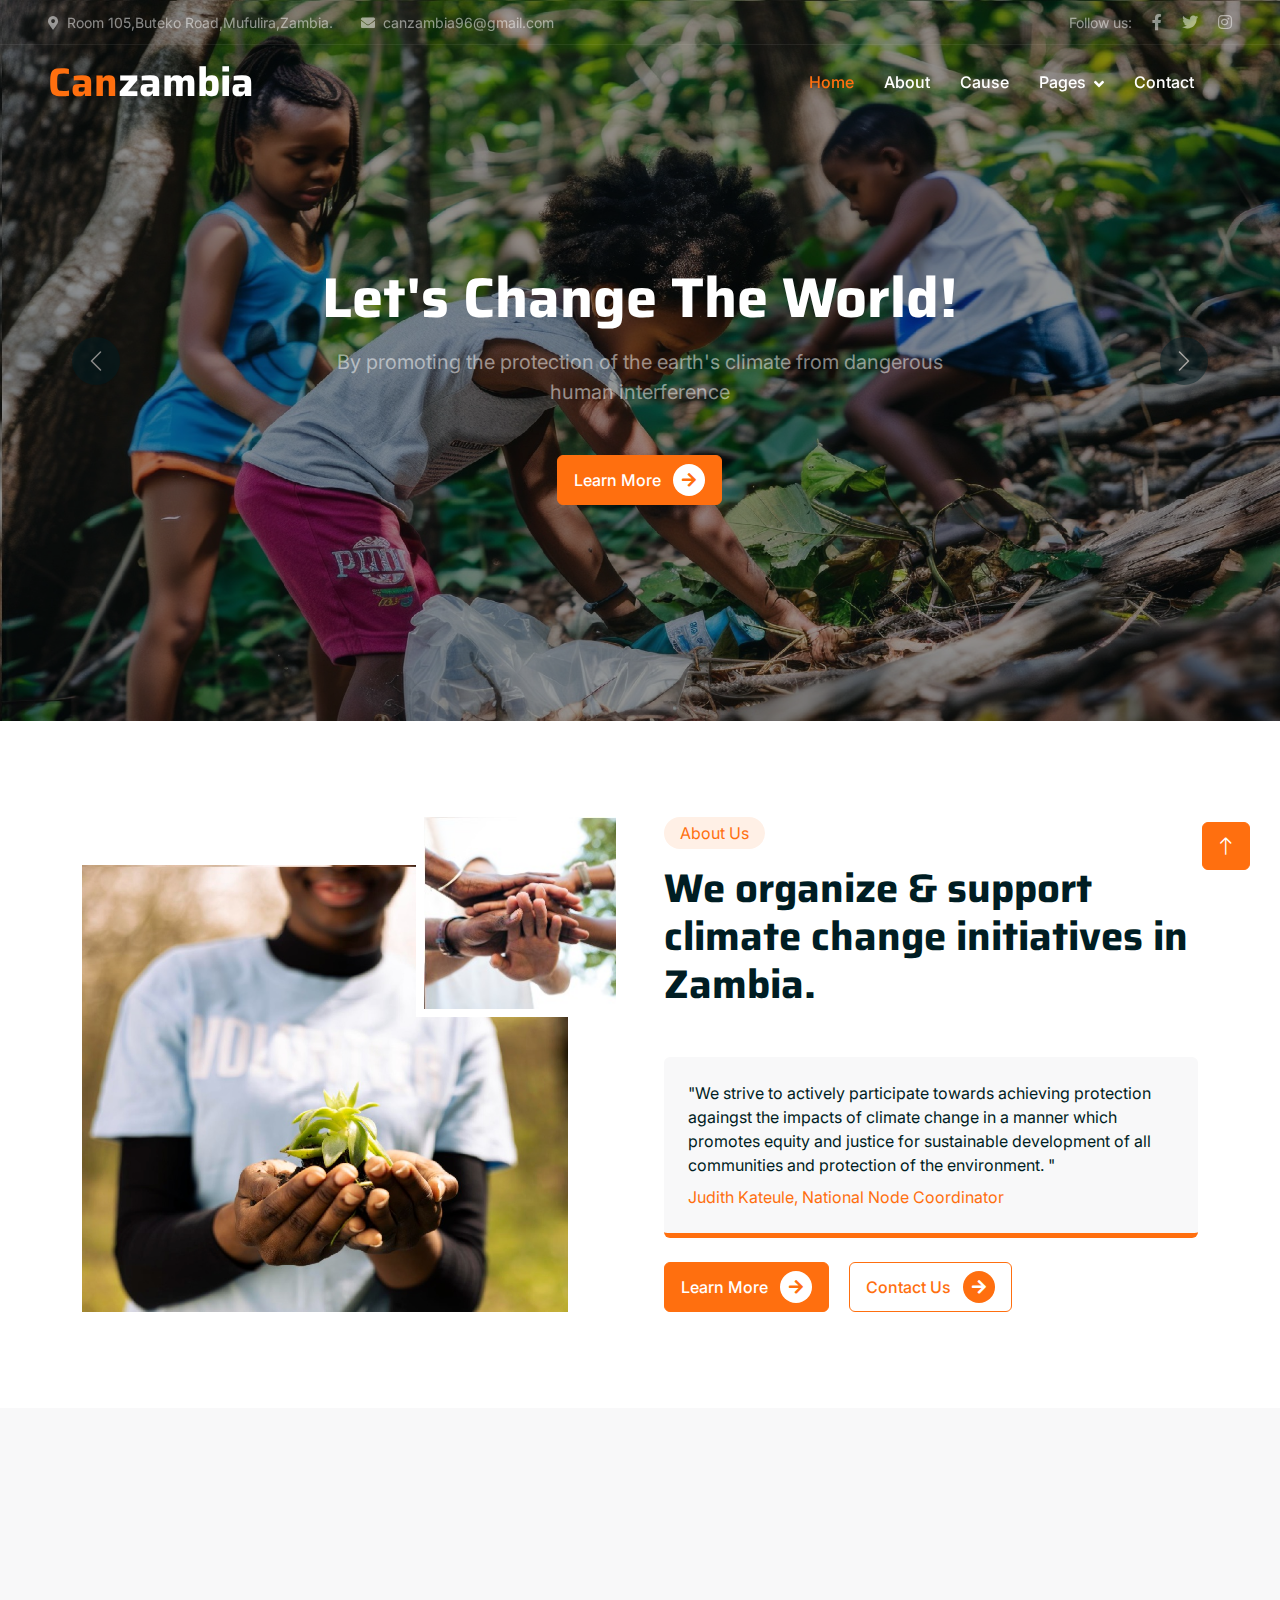
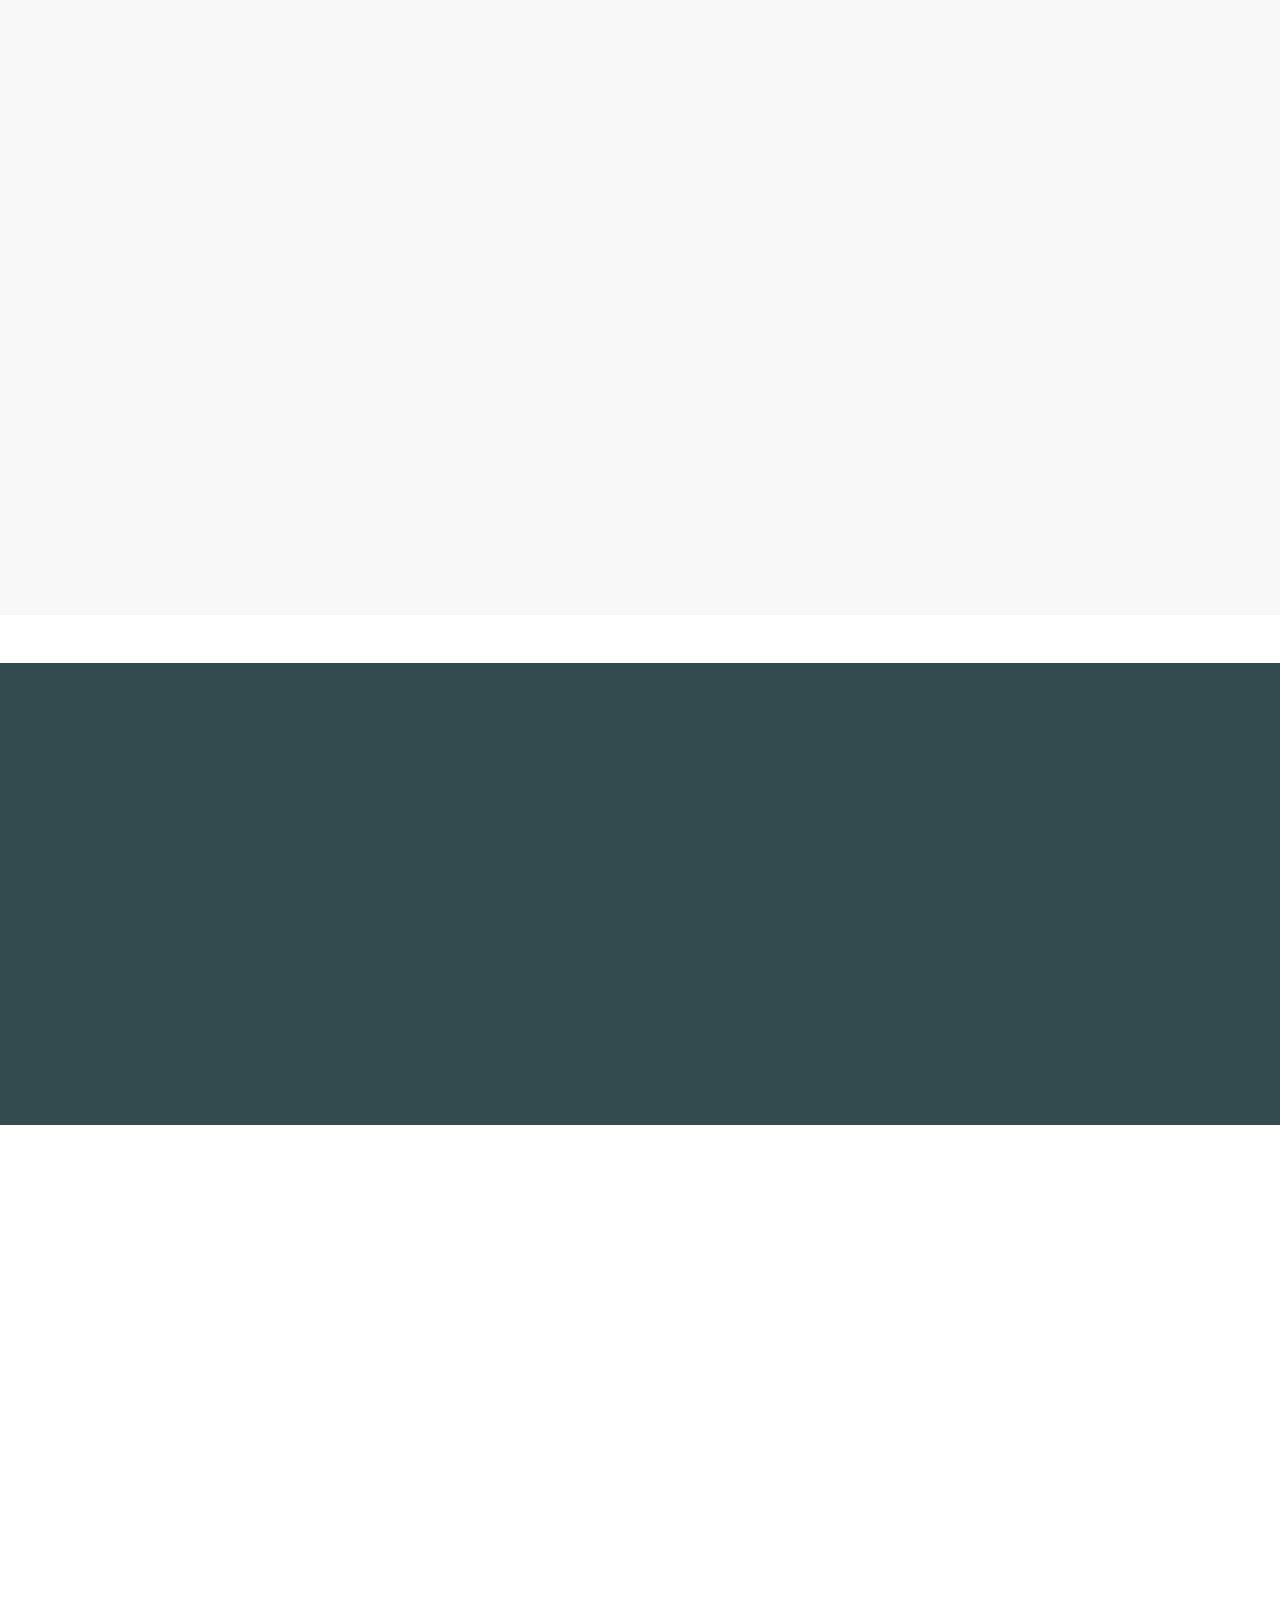
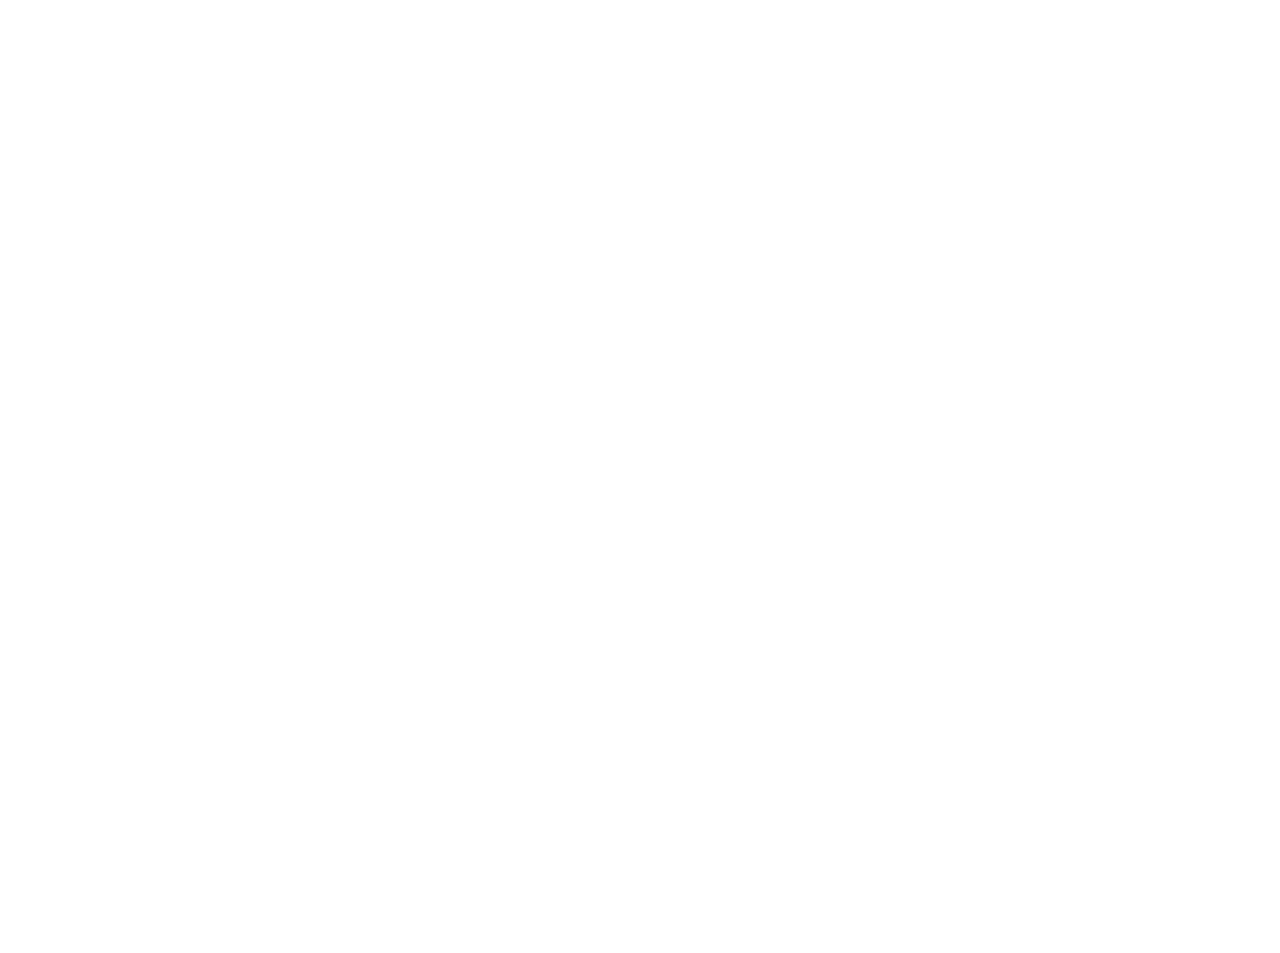
<file: index.html>
<!DOCTYPE html>
<html lang="en">

<head>
    <meta charset="utf-8">
    <title>Canzambia - Zambia Climate Action Network </title>
    <meta content="width=device-width, initial-scale=1.0" name="viewport">
    <meta content="" name="keywords">
    <meta content="" name="description">

    <!-- Favicon -->
    <link href="img/favicon.ico" rel="icon">

    <!-- Google Web Fonts -->
    <link rel="preconnect" href="https://fonts.googleapis.com">
    <link rel="preconnect" href="https://fonts.gstatic.com" crossorigin>
    <link href="https://fonts.googleapis.com/css2?family=Inter:wght@400;500;600&family=Saira:wght@500;600;700&display=swap" rel="stylesheet"> 

    <!-- Icon Font Stylesheet -->
    <link href="https://cdnjs.cloudflare.com/ajax/libs/font-awesome/5.10.0/css/all.min.css" rel="stylesheet">
    <link href="https://cdn.jsdelivr.net/npm/bootstrap-icons@1.4.1/font/bootstrap-icons.css" rel="stylesheet">

    <!-- Libraries Stylesheet -->
    <link href="lib/animate/animate.min.css" rel="stylesheet">
    <link href="lib/owlcarousel/assets/owl.carousel.min.css" rel="stylesheet">

    <!-- Customized Bootstrap Stylesheet -->
    <link href="css/bootstrap.min.css" rel="stylesheet">

    <!-- Template Stylesheet -->
    <link href="css/style.css" rel="stylesheet">
</head>

<body>
    <!-- Spinner Start -->
    <div id="spinner" class="show bg-white position-fixed translate-middle w-100 vh-100 top-50 start-50 d-flex align-items-center justify-content-center">
        <div class="spinner-grow text-primary" role="status"></div>
    </div>
    <!-- Spinner End -->


    <!-- Navbar Start -->
    <div class="container-fluid fixed-top px-0 wow fadeIn" data-wow-delay="0.1s">
        <div class="top-bar text-white-50 row gx-0 align-items-center d-none d-lg-flex">
            <div class="col-lg-6 px-5 text-start">
                <small><i class="fa fa-map-marker-alt me-2"></i>Room 105,Buteko Road,Mufulira,Zambia.</small>
                <small class="ms-4"><i class="fa fa-envelope me-2"></i>canzambia96@gmail.com</small>
            </div>
            <div class="col-lg-6 px-5 text-end">
                <small>Follow us:</small>
                <a class="text-white-50 ms-3" href="https://www.facebook.com/profile.php?id=61566496583779&mibextid=ZbWKwL"><i class="fab fa-facebook-f"></i></a>
                <a class="text-white-50 ms-3" href="https://x.com/canzambia_"><i class="fab fa-twitter"></i></a>
                <!--a class="text-white-50 ms-3" href=""><i class="fab fa-linkedin-in"></i></a-->
                <a class="text-white-50 ms-3" href="https://www.instagram.com/canzambia/"><i class="fab fa-instagram"></i></a>
            </div>
        </div>

        <nav class="navbar navbar-expand-lg navbar-dark py-lg-0 px-lg-5 wow fadeIn" data-wow-delay="0.1s">
            <a href="index.html" class="navbar-brand ms-4 ms-lg-0">
                <h1 class="fw-bold text-primary m-0">Can<span class="text-white">zambia</span></h1>
            </a>
            <button type="button" class="navbar-toggler me-4" data-bs-toggle="collapse" data-bs-target="#navbarCollapse">
                <span class="navbar-toggler-icon"></span>
            </button>
            <div class="collapse navbar-collapse" id="navbarCollapse">
                <div class="navbar-nav ms-auto p-4 p-lg-0">
                    <a href="index.html" class="nav-item nav-link active">Home</a>
                    <a href="about.html" class="nav-item nav-link">About</a>
                    <a href="causes.html" class="nav-item nav-link">Cause</a>
                    <div class="nav-item dropdown">
                        <a href="#" class="nav-link dropdown-toggle" data-bs-toggle="dropdown">Pages</a>
                        <div class="dropdown-menu m-0">
                            <!--a href="service.html" class="dropdown-item">Service</a-->
                            <!--a href="donate.html" class="dropdown-item">Donate</a-->
                            <a href="team.html" class="dropdown-item">Our Team</a>
                            <!--a href="testimonial.html" class="dropdown-item">Testimonial</a-->
                            <!--a href="404.html" class="dropdown-item">404 Page</a-->
                        </div>
                    </div>
                    <a href="contact.html" class="nav-item nav-link">Contact</a>
                </div>
                <div class="d-none d-lg-flex ms-2">
                    <!--a class="btn btn-outline-primary py-2 px-3" href="">
                        Donate Now
                        <div class="d-inline-flex btn-sm-square bg-white text-primary rounded-circle ms-2">
                            <i class="fa fa-arrow-right"></i>
                        </div>
                    </a--->
                </div>
            </div>
        </nav>
    </div>
    <!-- Navbar End -->


    <!-- Carousel Start -->
    <div class="container-fluid p-0 mb-5">
        <div id="header-carousel" class="carousel slide" data-bs-ride="carousel">
            <div class="carousel-inner">
                <div class="carousel-item active">
                    <img class="w-100" src="img/carousel-1.jpg" alt="Image">
                    <div class="carousel-caption">
                        <div class="container">
                            <div class="row justify-content-center">
                                <div class="col-lg-7 pt-5">
                                    <h1 class="display-4 text-white mb-3 animated slideInDown">Let's Change The World!</h1>
                                    <p class="fs-5 text-white-50 mb-5 animated slideInDown">By promoting the protection of the earth's climate from dangerous human interference</p>
                                    <a class="btn btn-primary py-2 px-3 animated slideInDown" href="about.html">
                                        Learn More
                                        <div class="d-inline-flex btn-sm-square bg-white text-primary rounded-circle ms-2">
                                            <i class="fa fa-arrow-right"></i>
                                        </div>
                                    </a>
                                </div>
                            </div>
                        </div>
                    </div>
                </div>
                <div class="carousel-item">
                    <img class="w-100" src="img/carousel-2.jpg" alt="Image">
                    <div class="carousel-caption">
                        <div class="container">
                            <div class="row justify-content-center">
                                <div class="col-lg-7 pt-5">
                                    <h1 class="display-4 text-white mb-3 animated slideInDown">A Healthy Environment, A happy Planet</h1>
                                    <p class="fs-5 text-white-50 mb-5 animated slideInDown">Prioritizing sustainable development that meets the needs of the present generation </p>
                                    <a class="btn btn-primary py-2 px-3 animated slideInDown" href="about.html">
                                        Learn More
                                        <div class="d-inline-flex btn-sm-square bg-white text-primary rounded-circle ms-2">
                                            <i class="fa fa-arrow-right"></i>
                                        </div>
                                    </a>
                                </div>
                            </div>
                        </div>
                    </div>
                </div>
            </div>
            <button class="carousel-control-prev" type="button" data-bs-target="#header-carousel"
                data-bs-slide="prev">
                <span class="carousel-control-prev-icon" aria-hidden="true"></span>
                <span class="visually-hidden">Previous</span>
            </button>
            <button class="carousel-control-next" type="button" data-bs-target="#header-carousel"
                data-bs-slide="next">
                <span class="carousel-control-next-icon" aria-hidden="true"></span>
                <span class="visually-hidden">Next</span>
            </button>
        </div>
    </div>
    <!-- Carousel End -->


    <!-- About Start -->
    <div class="container-xxl py-5">
        <div class="container">
            <div class="row g-5">
                <div class="col-lg-6 wow fadeInUp" data-wow-delay="0.1s">
                    <div class="position-relative overflow-hidden h-100" style="min-height: 400px;">
                        <img class="position-absolute w-100 h-100 pt-5 pe-5" src="img/about-1.jpg" alt="" style="object-fit: cover;">
                        <img class="position-absolute top-0 end-0 bg-white ps-2 pb-2" src="img/about-2.jpg" alt="" style="width: 200px; height: 200px;">
                    </div>
                </div>
                <div class="col-lg-6 wow fadeInUp" data-wow-delay="0.5s">
                    <div class="h-100">
                        <div class="d-inline-block rounded-pill bg-secondary text-primary py-1 px-3 mb-3">About Us</div>
                        <h1 class="display-6 mb-5">We organize & support climate change initiatives in Zambia.</h1>
                        <div class="bg-light border-bottom border-5 border-primary rounded p-4 mb-4">
                            <p class="text-dark mb-2">"We strive to actively participate towards achieving protection againgst the impacts of climate change in a manner which promotes equity and justice for sustainable development of all communities and protection of the environment. " </p>
                            <span class="text-primary">Judith Kateule, National Node Coordinator </span>
                        </div>
                        <!--p class="mb-5">Tempor erat elitr rebum at clita. Diam dolor diam ipsum sit. Aliqu diam amet diam et eos. Clita erat ipsum et lorem et sit, sed stet lorem sit clita duo justo magna dolore erat amet</p-->
                        <a class="btn btn-primary py-2 px-3 me-3" href="about.html">
                            Learn More
                            <div class="d-inline-flex btn-sm-square bg-white text-primary rounded-circle ms-2">
                                <i class="fa fa-arrow-right"></i>
                            </div>
                        </a>
                        <a class="btn btn-outline-primary py-2 px-3" href="contact.html">
                            Contact Us
                            <div class="d-inline-flex btn-sm-square bg-primary text-white rounded-circle ms-2">
                                <i class="fa fa-arrow-right"></i>
                            </div>
                        </a>
                    </div>
                </div>
            </div>
        </div>
    </div>
    <!-- About End -->


    <!-- Causes Start -->
    <div class="container-xxl bg-light my-5 py-5">
        <div class="container py-5">
            <div class="text-center mx-auto mb-5 wow fadeInUp" data-wow-delay="0.1s" style="max-width: 500px;">
                <div class="d-inline-block rounded-pill bg-secondary text-primary py-1 px-3 mb-3">Focus Areas</div>
                <h1 class="display-6 mb-5">Phasing out fossil fuels</h1>
            </div>
            <div class="row g-4 justify-content-center">
                <div class="col-lg-4 col-md-6 wow fadeInUp" data-wow-delay="0.1s">
                    <div class="causes-item d-flex flex-column bg-white border-top border-5 border-primary rounded-top overflow-hidden h-100">
                        <div class="text-center p-4 pt-0">
                            <div class="d-inline-block bg-primary text-white rounded-bottom fs-5 pb-1 px-3 mb-4">
                                <small></small>
                            </div>
                            <h5 class="mb-3">Climate Change <br> Impacts</h5>
                            <p>Adaptation, Loss & Damage</p>
                            <!div class="causes-progress bg-light p-3 pt-2">
                                <div class="d-flex justify-content-between">
                                    <p class="text-dark"><small class="text-body"></small></p>
                                    <p class="text-dark"> <small class="text-body"></small></p>
                                </div>
                                <div class="progress">
                                    <div class="progress-bar" role="progressbar" aria-valuenow="100" aria-valuemin="0" aria-valuemax="100">
                                        <span></span>
                                    </div>
                                </div>
                            </div-->
                        </div>
                        <div class="position-relative mt-auto">
                            <img class="img-fluid" src="img/courses-1.jpg" alt="">
                            <div class="causes-overlay">
                                <a class="btn btn-outline-primary" href="about.html">
                                    Read More
                                    <div class="d-inline-flex btn-sm-square bg-primary text-white rounded-circle ms-2">
                                        <i class="fa fa-arrow-right"></i>
                                    </div>
                                </a>
                            </div>
                        </div>
                    </div>
                </div>
                <div class="col-lg-4 col-md-6 wow fadeInUp" data-wow-delay="0.3s">
                    <div class="causes-item d-flex flex-column bg-white border-top border-5 border-primary rounded-top overflow-hidden h-100">
                        <div class="text-center p-4 pt-0">
                            <div class="d-inline-block bg-primary text-white rounded-bottom fs-5 pb-1 px-3 mb-4">
                                <small></small>
                            </div>
                            <h5 class="mb-3">Fair & Just<br>Transition  </h5>
                            <p>Renewable Energy and Agriculture</p>
                            <div class="causes-progress bg-light p-3 pt-2">
                                <div class="d-flex justify-content-between">
                                    <p class="text-dark"><small class="text-body"></small></p>
                                    <p class="text-dark"><small class="text-body"></small></p>
                                </div>
                                <div class="progress">
                                    <div class="progress-bar" role="progressbar" aria-valuenow="100" aria-valuemin="0" aria-valuemax="100">
                                        <span></span>
                                    </div>
                                </div>
                            </div>
                        </div>
                        <div class="position-relative mt-auto">
                            <img class="img-fluid" src="img/courses-2.jpg" alt="">
                            <div class="causes-overlay">
                                <a class="btn btn-outline-primary" href="about.html">
                                    Read More
                                    <div class="d-inline-flex btn-sm-square bg-primary text-white rounded-circle ms-2">
                                        <i class="fa fa-arrow-right"></i>
                                    </div>
                                </a>
                            </div>
                        </div>
                    </div>
                </div>
                <div class="col-lg-4 col-md-6 wow fadeInUp" data-wow-delay="0.5s">
                    <div class="causes-item d-flex flex-column bg-white border-top border-5 border-primary rounded-top overflow-hidden h-100">
                        <div class="text-center p-4 pt-0">
                            <div class="d-inline-block bg-primary text-white rounded-bottom fs-5 pb-1 px-3 mb-4">
                                <small></small>
                            </div>
                            <h5 class="mb-3">Climate Financial Transformation Systems</h5>
                            <p>Debt and Tax Justice</p>
                            <div class="causes-progress bg-light p-3 pt-2">
                                <div class="d-flex justify-content-between">
                                    <p class="text-dark"> <small class="text-body"></small></p>
                                    <p class="text-dark"> <small class="text-body"></small></p>
                                </div>
                                <div class="progress">
                                    <div class="progress-bar" role="progressbar" aria-valuenow="100" aria-valuemin="0" aria-valuemax="100">
                                        <span></span>
                                    </div>
                                </div>
                            </div>
                        </div>
                        <div class="position-relative mt-auto">
                            <img class="img-fluid" src="img/courses-3.jpg" alt="">
                            <div class="causes-overlay">
                                <a class="btn btn-outline-primary" href="about.html">
                                    Read More
                                    <div class="d-inline-flex btn-sm-square bg-primary text-white rounded-circle ms-2">
                                        <i class="fa fa-arrow-right"></i>
                                    </div>
                                </a>
                            </div>
                        </div>
                    </div>
                </div>
            </div>
        </div>
    </div>
    <!-- Causes End -->


    <!-- Service Start -->
    <!--div class="container-xxl py-5">
        <div class="container">
            <div class="text-center mx-auto mb-5 wow fadeInUp" data-wow-delay="0.1s" style="max-width: 500px;">
                <div class="d-inline-block rounded-pill bg-secondary text-primary py-1 px-3 mb-3">What We Do</div>
                <h1 class="display-6 mb-5">Learn More What We Do And Get Involved</h1>
            </div>
            <div class="row g-4 justify-content-center">
                <div class="col-lg-4 col-md-6 wow fadeInUp" data-wow-delay="0.1s">
                    <div class="service-item bg-white text-center h-100 p-4 p-xl-5">
                        <img class="img-fluid mb-4" src="img/icon-1.png" alt="">
                        <h4 class="mb-3">Child Education</h4>
                        <p class="mb-4">Tempor ut dolore lorem kasd vero ipsum sit eirmod sit. Ipsum diam justo sed vero dolor duo.</p>
                        <a class="btn btn-outline-primary px-3" href="">
                            Learn More
                            <div class="d-inline-flex btn-sm-square bg-primary text-white rounded-circle ms-2">
                                <i class="fa fa-arrow-right"></i>
                            </div>
                        </a>
                    </div>
                </div>
                <div class="col-lg-4 col-md-6 wow fadeInUp" data-wow-delay="0.3s">
                    <div class="service-item bg-white text-center h-100 p-4 p-xl-5">
                        <img class="img-fluid mb-4" src="img/icon-2.png" alt="">
                        <h4 class="mb-3">Medical Treatment</h4>
                        <p class="mb-4">Tempor ut dolore lorem kasd vero ipsum sit eirmod sit. Ipsum diam justo sed vero dolor duo.</p>
                        <a class="btn btn-outline-primary px-3" href="">
                            Learn More
                            <div class="d-inline-flex btn-sm-square bg-primary text-white rounded-circle ms-2">
                                <i class="fa fa-arrow-right"></i>
                            </div>
                        </a>
                    </div>
                </div>
                <div class="col-lg-4 col-md-6 wow fadeInUp" data-wow-delay="0.5s">
                    <div class="service-item bg-white text-center h-100 p-4 p-xl-5">
                        <img class="img-fluid mb-4" src="img/icon-3.png" alt="">
                        <h4 class="mb-3">Pure Drinking Water</h4>
                        <p class="mb-4">Tempor ut dolore lorem kasd vero ipsum sit eirmod sit. Ipsum diam justo sed vero dolor duo.</p>
                        <a class="btn btn-outline-primary px-3" href="">
                            Learn More
                            <div class="d-inline-flex btn-sm-square bg-primary text-white rounded-circle ms-2">
                                <i class="fa fa-arrow-right"></i>
                            </div>
                        </a>
                    </div>
                </div>
            </div>
        </div>
    </div-->
    <!-- Service End -->


    <!-- Donate Start -->
    <div class="container-fluid donate my-5 py-5" data-parallax="scroll" data-image-src="img/carousel-2.jpg">
        <div class="container py-5">
            <div class="row g-5 align-items-center">
                <div class="col-lg-6 wow fadeIn" data-wow-delay="0.1s">
                    <div class="d-inline-block rounded-pill bg-secondary text-primary py-1 px-3 mb-3"></div>
                    <h1 class="display-6 text-white mb-5">Mission Statement: </h1>
                    <p class="text-white-50 mb-0">To influence the design and development of an effective strategy to reduce greenhouse gas emissions and ensure its implementation at National and community levels in the promotion of equity and sustainable development</p>
                </div>
                <div class="col-lg-6 wow fadeIn" data-wow-delay="0.1s">
                    <div class="d-inline-block rounded-pill bg-secondary text-primary py-1 px-3 mb-3"></div>
                    <h1 class="display-6 text-white mb-5">Vision:</h1>
                    <p class="text-white-50 mb-0">We strive to actively participate towards achieving the protection of the climate's impact in a manner which promotes equity and justice for sustainable development of all communities and protection of the environment. </p>
                </div>
                 
                
                <div class="col-lg-6 wow fadeIn" data-wow-delay="0.5s">
                    <!--div class="h-100 bg-white p-5">
                        <form>
                            <div class="row g-3">
                                <div class="col-12">
                                    <div class="form-floating">
                                        <input type="text" class="form-control bg-light border-0" id="name" placeholder="Your Name">
                                        <label for="name">Your Name</label>
                                    </div>
                                </div>
                                <div class="col-12">
                                    <div class="form-floating">
                                        <input type="email" class="form-control bg-light border-0" id="email" placeholder="Your Email">
                                        <label for="email">Your Email</label>
                                    </div>
                                </div>
                                <div class="col-12">
                                    <div class="btn-group d-flex justify-content-around">
                                        <input type="radio" class="btn-check" name="btnradio" id="btnradio1" checked>
                                        <label class="btn btn-light py-3" for="btnradio1">$10</label>

                                        <input type="radio" class="btn-check" name="btnradio" id="btnradio2">
                                        <label class="btn btn-light py-3" for="btnradio2">$20</label>

                                        <input type="radio" class="btn-check" name="btnradio" id="btnradio3">
                                        <label class="btn btn-light py-3" for="btnradio3">$30</label>
                                    </div>
                                </div>
                                <div class="col-12">
                                    <button class="btn btn-primary px-5" style="height: 60px;">
                                        Donate Now
                                        <div class="d-inline-flex btn-sm-square bg-white text-primary rounded-circle ms-2">
                                            <i class="fa fa-arrow-right"></i>
                                        </div>
                                    </button>
                                </div>
                            </div>
                        </form>
                    </div-->
                </div>
            </div>
        </div>
    </div>
    <!-- Donate End -->


    <!-- Team Start -->
    <div class="container-xxl py-5">
        <div class="container">
            <div class="text-center mx-auto mb-5 wow fadeInUp" data-wow-delay="0.1s" style="max-width: 500px;">
                <div class="d-inline-block rounded-pill bg-secondary text-primary py-1 px-3 mb-3">A Few Of Our Members </div>
                <h1 class="display-6 mb-5">Together We Can, A few Of Our Members.</h1>
            </div>
            <div class="row g-4">
                <div class="col-lg-3 col-md-6 wow fadeInUp" data-wow-delay="0.1s">
                    <div class="team-item position-relative rounded overflow-hidden">
                        <div class="overflow-hidden">
                            <img class="img-fluid" src="img/judith.png" alt="">
                        </div>
                        <div class="team-text bg-light text-center p-4">
                            <h5>Judith Chikonde Foundation </h5>
                            <p class="text-primary">Mufulira,Zambia </p>
                            <div class="team-social text-center">
                                <a class="btn btn-square" href="https://web.facebook.com/profile.php?id=100064060119532"><i class="fab fa-facebook-f"></i></a>
                                <!--a class="btn btn-square" href=""><i class="fab fa-twitter"></i></a-->
                                <!--a class="btn btn-square" href=""><i class="fab fa-instagram"></i></a-->
                            </div>
                        </div>
                    </div>
                </div>
                <div class="col-lg-3 col-md-6 wow fadeInUp" data-wow-delay="0.3s">
                    <div class="team-item position-relative rounded overflow-hidden">
                        <div class="overflow-hidden">
                            <img class="img-fluid" src="img/alejo.png" alt="">
                        </div>
                        <div class="team-text bg-light text-center p-4">
                            <h5>ALEJO Community <br> Project</h5>
                            <p class="text-primary">Mufulira,Zambia</p>
                            <div class="team-social text-center">
                                <a class="btn btn-square" href="https://web.facebook.com/profile.php?id=61561874474630"><i class="fab fa-facebook-f"></i></a>
                                <!--a class="btn btn-square" href=""><i class="fab fa-twitter"></i></a-->
                                <!--a class="btn btn-square" href=""><i class="fab fa-instagram"></i></a-->
                            </div>
                        </div>
                    </div>
                </div>
                <div class="col-lg-3 col-md-6 wow fadeInUp" data-wow-delay="0.5s">
                    <div class="team-item position-relative rounded overflow-hidden">
                        <div class="overflow-hidden">
                            <img class="img-fluid" src="img/landscaper.png" alt="">
                        </div>
                        <div class="team-text bg-light text-center p-4">
                            <h5>Society of Landscape Designers </h5>
                            <p class="text-primary">Lusaka, Zambia</p>
                            <div class="team-social text-center">
                                <a class="btn btn-square" href="https://web.facebook.com/profile.php?id=100077016935379"><i class="fab fa-facebook-f"></i></a>
                                <!--a class="btn btn-square" href=""><i class="fab fa-twitter"></i></a-->
                                <!--a class="btn btn-square" href=""><i class="fab fa-instagram"></i></a-->
                            </div>
                        </div>
                    </div>
                </div>
               <div class="col-lg-3 col-md-6 wow fadeInUp" data-wow-delay="0.7s">
                    <div class="team-item position-relative rounded overflow-hidden">
                        <div class="overflow-hidden">
                            <img class="img-fluid" src="img/widows.png" alt="">
                        </div>
                        <div class="team-text bg-light text-center p-4">
                            <h5>Justice for Widows and Orphans Association  </h5>
                            <p class="text-primary">Lusaka, Zambia</p>
                            <div class="team-social text-center">
                                <!--a class="btn btn-square" href=""><i class="fab fa-facebook-f"></i></a-->
                                <!--a class="btn btn-square" href=""><i class="fab fa-twitter"></i></a-->
                                <!--a class="btn btn-square" href=""><i class="fab fa-instagram"></i></a-->
                            </div>
                        </div>
                    </div>
                </div>
                    <div class="text-center mx-auto mb-5 wow fadeInUp" data-wow-delay="0.7s" style="max-width: 500px;">
                        <div class="d-inline-block rounded-pill bg-secondary text-primary py-1 px-3 mb-3 "> <a href="team.html" class="nav-item nav-link">View All</a> </div>
                            <h1 class="display-6 mb-5"></h1>
            </div>  </div>
        </div>
    </div>
    <!-- Team End -->


     <!-- Footer Start -->
    <div class="container-fluid bg-dark text-white-50 footer mt-5 pt-5 wow fadeIn" data-wow-delay="0.1s">
        <div class="container py-5">
            <div class="row g-5">
                <div class="col-lg-3 col-md-6">
                    <h1 class="fw-bold text-primary mb-4">Can<span class="text-white">zambia</span></h1>
                    <p></p>
                    <div class="d-flex pt-2">
                        <a class="btn btn-square me-1" href="https://x.com/canzambia_"><i class="fab fa-twitter"></i></a>
                        <a class="btn btn-square me-1" href="https://www.facebook.com/profile.php?id=61566496583779&mibextid=ZbWKwL"><i class="fab fa-facebook-f"></i></a>
                        <a class="btn btn-square me-1" href="https://www.instagram.com/canzambia/"><i class="fab fa-instagram"></i></a>
                        <!--a class="btn btn-square me-0" href=""><i class="fab fa-linkedin-in"></i></a-->
                    </div>
                </div>
                <div class="col-lg-3 col-md-6">
                    <h5 class="text-light mb-4">Quick Links</h5>
                    <a class="btn btn-link" href="about.html">About Us</a>
                    <a class="btn btn-link" href="contact.html">Contact Us</a>
                
                </div>
                <div class="col-lg-3 col-md-6">
                    <h5 class="text-light mb-4">Address</h5>
                    <p><i class="fa fa-phone-alt me-3"></i>+260 962764352/977862584</p>
                    <p><i class="fa fa-envelope me-3"></i>canzambia96@gmail.com</p>
                    <p><i class="fa fa-map-marker-alt me-3"></i>Room 105,Buteko Road,Mufulira,Zambia.</p>
                </div>
                <!--div class="col-lg-3 col-md-6">
                    <h5 class="text-light mb-4">Newsletter</h5>
                    <p>Dolor amet sit justo amet elitr clita ipsum elitr est.</p>
                    <div class="position-relative mx-auto" style="max-width: 400px;">
                        <input class="form-control bg-transparent w-100 py-3 ps-4 pe-5" type="text" placeholder="Your email">
                        <button type="button" class="btn btn-primary py-2 position-absolute top-0 end-0 mt-2 me-2">SignUp</button>
                    </div>
                </div-->
            </div>
        </div>
        <div class="container-fluid copyright">
            <div class="container">
                <div class="row">
                    <div class="col-md-6 text-center text-md-start mb-3 mb-md-0">
                        &copy; <a href="#">Canzambia</a>, All Right Reserved.
                    </div>
                    
                </div>
            </div>
        </div>
    </div>
    <!-- Footer End -->



    <!-- Back to Top -->
    <a href="#" class="btn btn-lg btn-primary btn-lg-square back-to-top"><i class="bi bi-arrow-up"></i></a>


    <!-- JavaScript Libraries -->
    <script src="https://code.jquery.com/jquery-3.4.1.min.js"></script>
    <script src="https://cdn.jsdelivr.net/npm/bootstrap@5.0.0/dist/js/bootstrap.bundle.min.js"></script>
    <script src="lib/wow/wow.min.js"></script>
    <script src="lib/easing/easing.min.js"></script>
    <script src="lib/waypoints/waypoints.min.js"></script>
    <script src="lib/owlcarousel/owl.carousel.min.js"></script>
    <script src="lib/parallax/parallax.min.js"></script>

    <!-- Template Javascript -->
    <script src="js/main.js"></script>
</body>

</html>
</file>
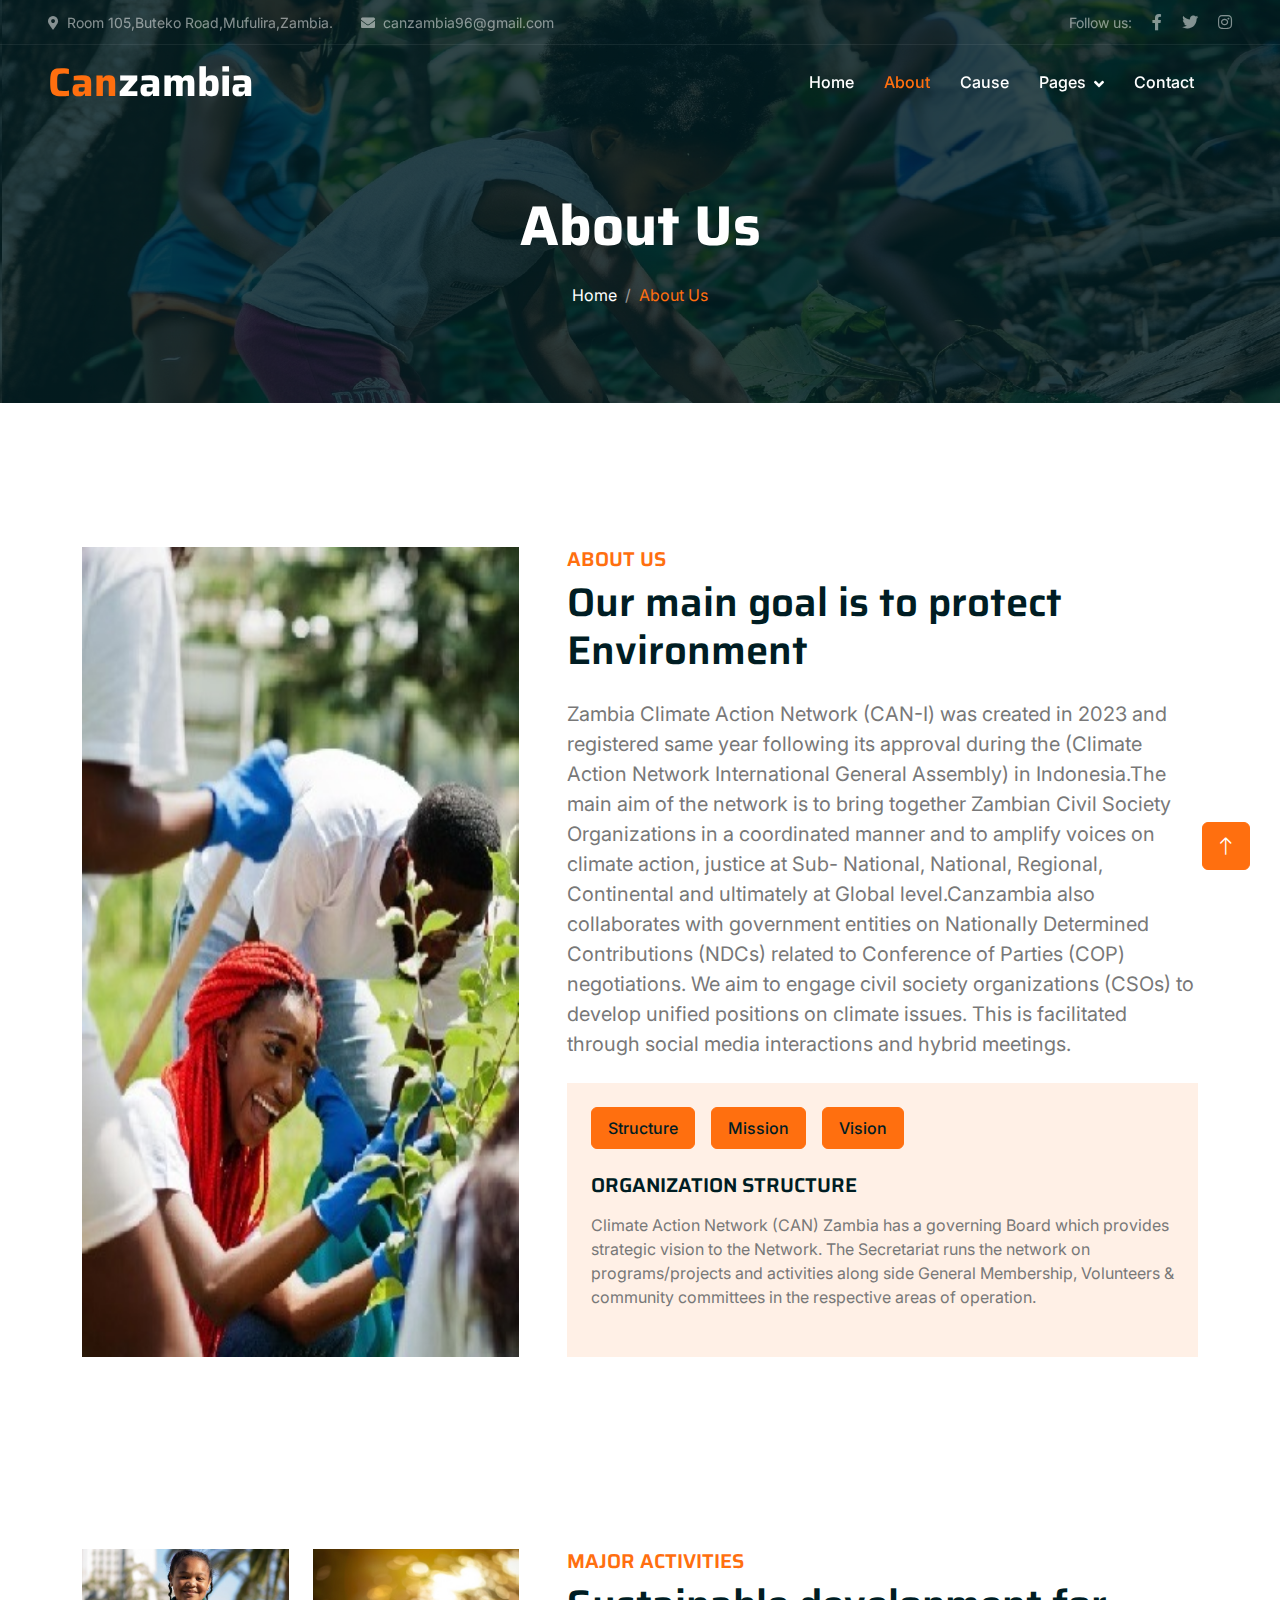
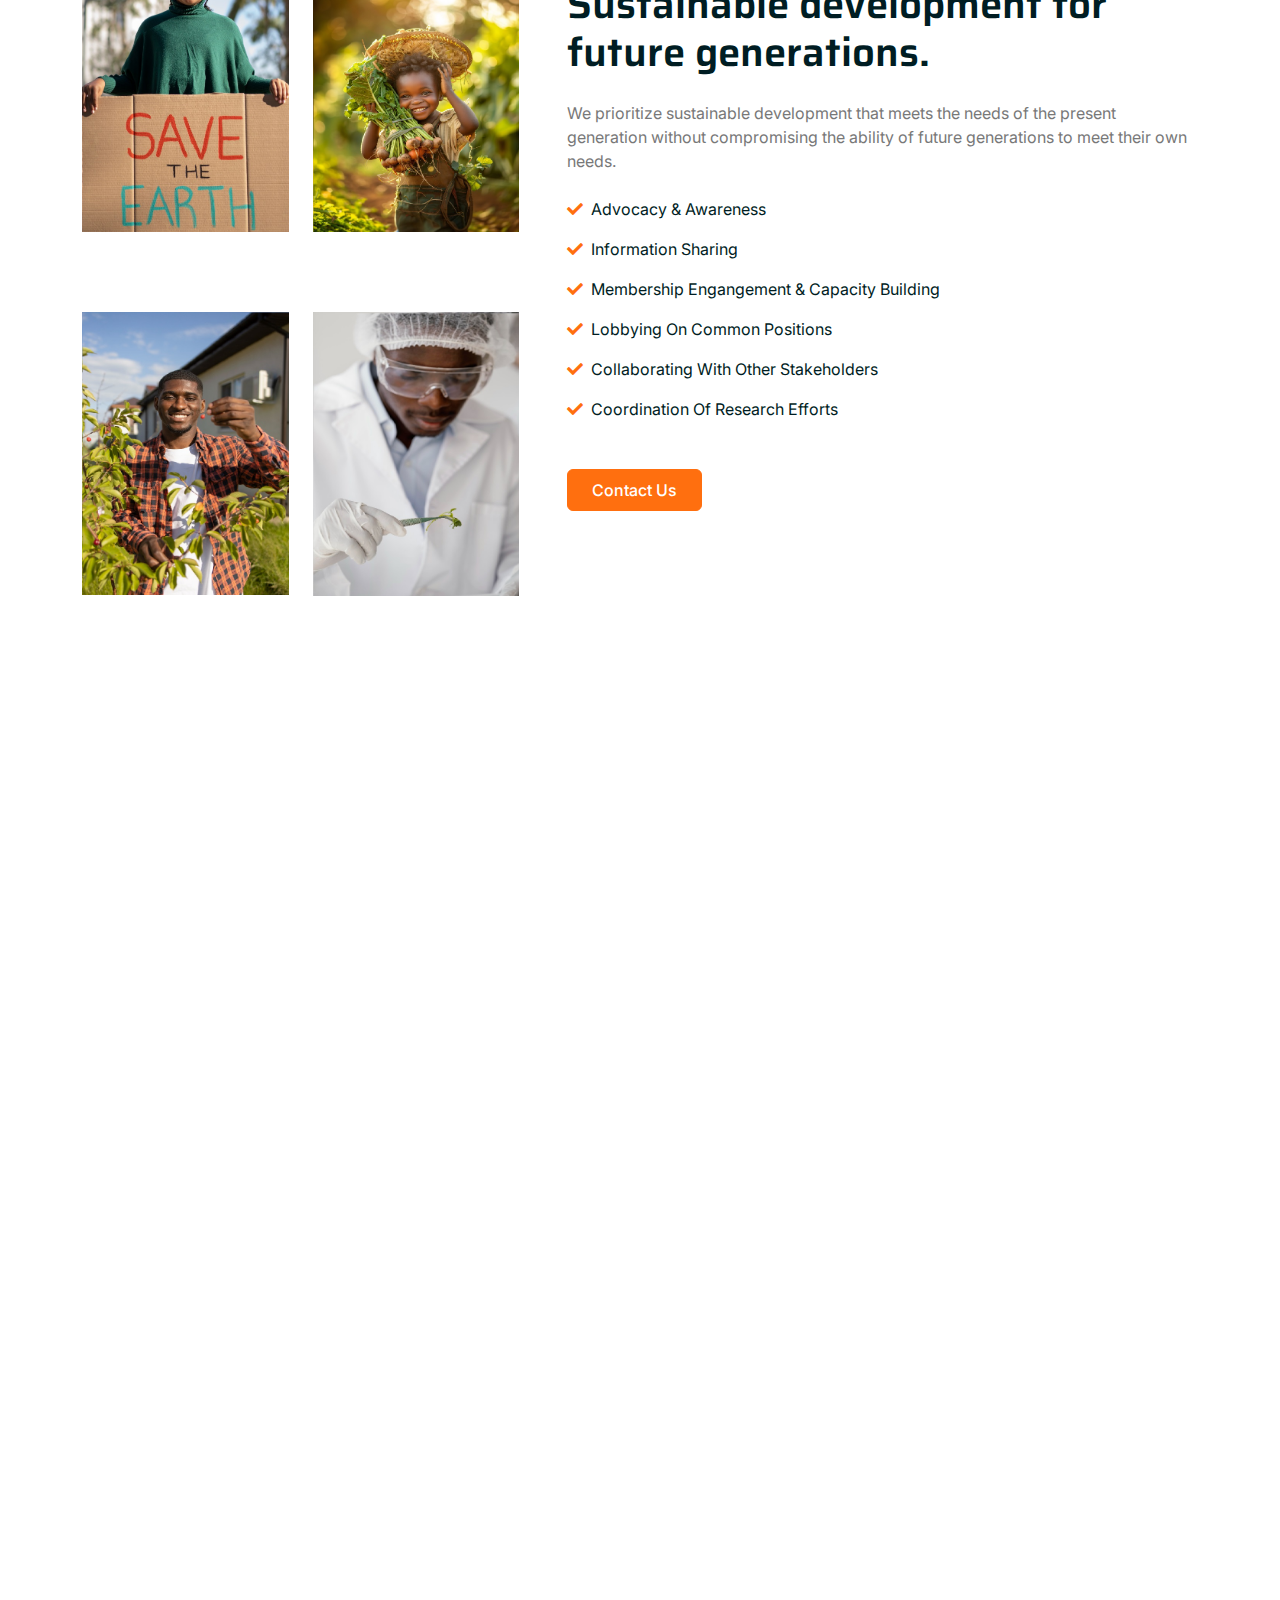
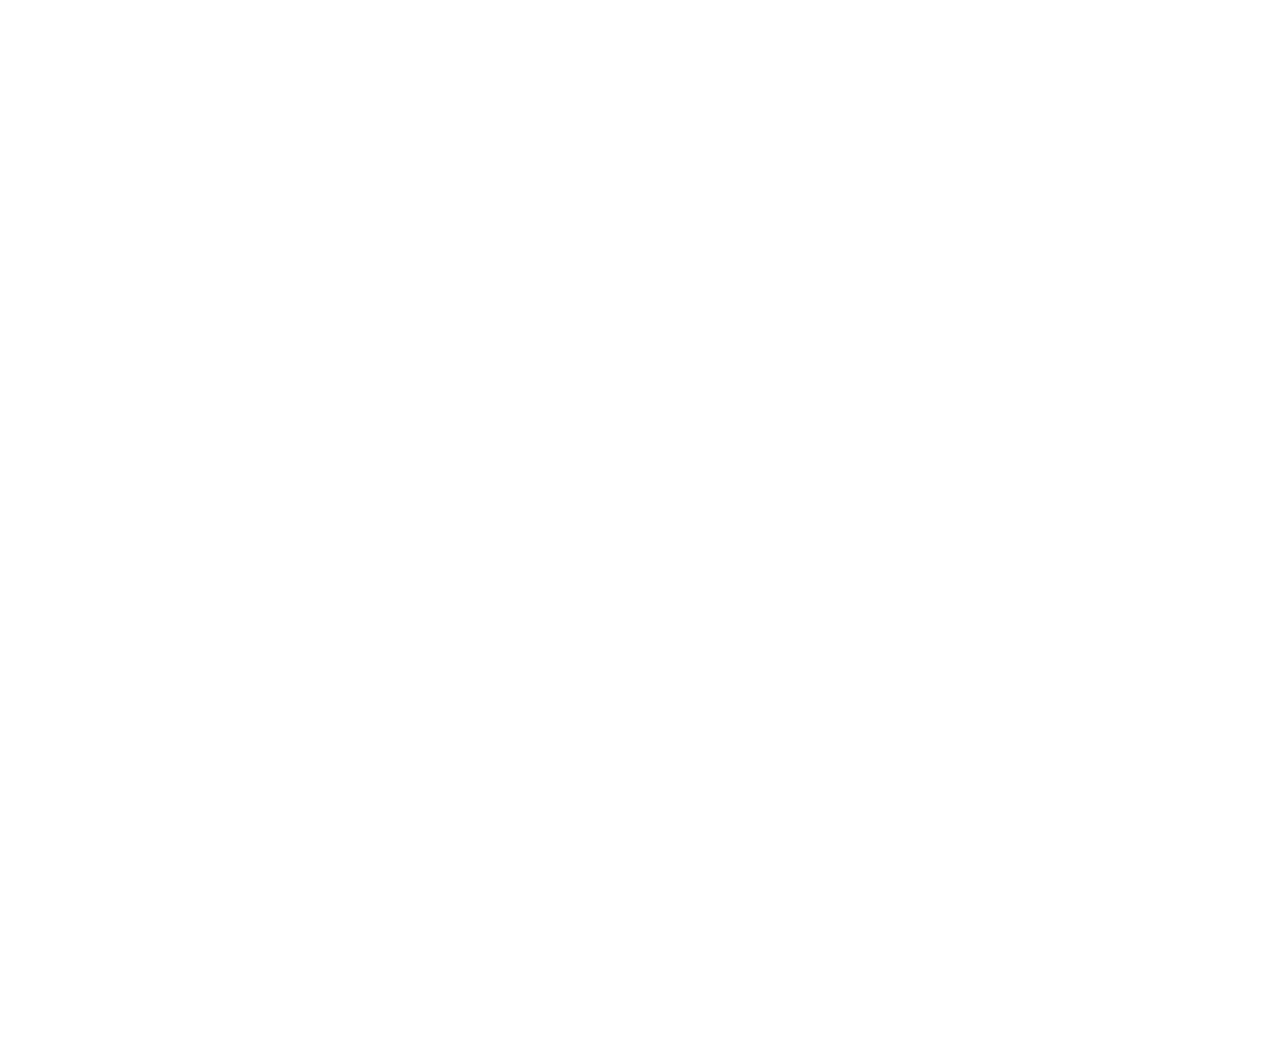
<file: about.html>
<!DOCTYPE html>
<html lang="en">

<head>
    <meta charset="utf-8">
    <title>Canzambia - Zambia Climate Action Network</title>
    <meta content="width=device-width, initial-scale=1.0" name="viewport">
    <meta content="" name="keywords">
    <meta content="" name="description">

    <!-- Favicon -->
    <link href="img/favicon.ico" rel="icon">

    <!-- Google Web Fonts -->
    <link rel="preconnect" href="https://fonts.googleapis.com">
    <link rel="preconnect" href="https://fonts.gstatic.com" crossorigin>
    <link href="https://fonts.googleapis.com/css2?family=Inter:wght@400;500;600&family=Saira:wght@500;600;700&display=swap" rel="stylesheet"> 

    <!-- Icon Font Stylesheet -->
    <link href="https://cdnjs.cloudflare.com/ajax/libs/font-awesome/5.10.0/css/all.min.css" rel="stylesheet">
    <link href="https://cdn.jsdelivr.net/npm/bootstrap-icons@1.4.1/font/bootstrap-icons.css" rel="stylesheet">

    <!-- Libraries Stylesheet -->
    <link href="lib/animate/animate.min.css" rel="stylesheet">
    <link href="lib/owlcarousel/assets/owl.carousel.min.css" rel="stylesheet">

    <!-- Customized Bootstrap Stylesheet -->
    <link href="css/bootstrap.min.css" rel="stylesheet">

    <!-- Template Stylesheet -->
    <link href="css/style.css" rel="stylesheet">
</head>

<body>
    <!-- Spinner Start -->
    <div id="spinner" class="show bg-white position-fixed translate-middle w-100 vh-100 top-50 start-50 d-flex align-items-center justify-content-center">
        <div class="spinner-grow text-primary" role="status"></div>
    </div>
    <!-- Spinner End -->


    <!-- Navbar Start -->
    <div class="container-fluid fixed-top px-0 wow fadeIn" data-wow-delay="0.1s">
        <div class="top-bar text-white-50 row gx-0 align-items-center d-none d-lg-flex">
            <div class="col-lg-6 px-5 text-start">
                <small><i class="fa fa-map-marker-alt me-2"></i>Room 105,Buteko Road,Mufulira,Zambia.</small>
                <small class="ms-4"><i class="fa fa-envelope me-2"></i>canzambia96@gmail.com</small>
            </div>
             <div class="col-lg-6 px-5 text-end">
                <small>Follow us:</small>
                <a class="text-white-50 ms-3" href="https://www.facebook.com/profile.php?id=61566496583779&mibextid=ZbWKwL"><i class="fab fa-facebook-f"></i></a>
                <a class="text-white-50 ms-3" href="https://x.com/canzambia_"><i class="fab fa-twitter"></i></a>
                <!--a class="text-white-50 ms-3" href=""><i class="fab fa-linkedin-in"></i></a-->
                <a class="text-white-50 ms-3" href="https://www.instagram.com/canzambia/"><i class="fab fa-instagram"></i></a>
            </div>
        </div>

        <nav class="navbar navbar-expand-lg navbar-dark py-lg-0 px-lg-5 wow fadeIn" data-wow-delay="0.1s">
            <a href="index.html" class="navbar-brand ms-4 ms-lg-0">
                <h1 class="fw-bold text-primary m-0">Can<span class="text-white">zambia</span></h1>
            </a>
            <button type="button" class="navbar-toggler me-4" data-bs-toggle="collapse" data-bs-target="#navbarCollapse">
                <span class="navbar-toggler-icon"></span>
            </button>
            <div class="collapse navbar-collapse" id="navbarCollapse">
                <div class="navbar-nav ms-auto p-4 p-lg-0">
                    <a href="index.html" class="nav-item nav-link">Home</a>
                    <a href="about.html" class="nav-item nav-link active">About</a>
                    <a href="causes.html" class="nav-item nav-link">Cause</a>
                    <div class="nav-item dropdown">
                        <a href="#" class="nav-link dropdown-toggle" data-bs-toggle="dropdown">Pages</a>
                        <div class="dropdown-menu m-0">
                            <!--a href="service.html" class="dropdown-item">Service</a-->
                            <!--a href="donate.html" class="dropdown-item">Donate</a-->
                            <a href="team.html" class="dropdown-item">Our Team</a>
                            <!--a href="testimonial.html" class="dropdown-item">Testimonial</a-->
                            <!--a href="404.html" class="dropdown-item">404 Page</a-->
                        </div>
                    </div>
                    <a href="contact.html" class="nav-item nav-link">Contact</a>
                </div>
                <div class="d-none d-lg-flex ms-2">
                    <!--a class="btn btn-outline-primary py-2 px-3" href="">
                        Donate Now
                        <div class="d-inline-flex btn-sm-square bg-white text-primary rounded-circle ms-2">
                            <i class="fa fa-arrow-right"></i>
                        </div>
                    </a-->
                </div>
            </div>
        </nav>
    </div>
    <!-- Navbar End -->


    <!-- Page Header Start -->
    <div class="container-fluid page-header mb-5 wow fadeIn" data-wow-delay="0.1s">
        <div class="container text-center">
            <h1 class="display-4 text-white animated slideInDown mb-4">About Us</h1>
            <nav aria-label="breadcrumb animated slideInDown">
                <ol class="breadcrumb justify-content-center mb-0">
                    <li class="breadcrumb-item"><a class="text-white" href="index.html">Home</a></li>
                    <li class="breadcrumb-item text-primary active" aria-current="page">About Us</li>
                </ol>
            </nav>
        </div>
    </div>
    <!-- Page Header End -->

    <!-- About Start -->
        <div class="container-fluid about  py-5">
                    <div class="container py-5">
                <div class="row g-5">
                    <div class="col-xl-5">
                        <div class="h-100">
                            <img src="img/newpik.jpg" class="img-fluid w-100 h-100" alt="Image">
                        </div>
                    </div>
                    <div class="col-xl-7">
                        <h5 class="text-uppercase text-primary">About Us</h5>
                        <h1 class="mb-4">Our main goal is to protect Environment</h1>
                        <p class="fs-5 mb-4">Zambia Climate Action Network (CAN-I) was created in 2023 and registered same year following its approval during the (Climate Action Network International General Assembly) in Indonesia.The main aim of the network is to bring together Zambian Civil Society Organizations in a coordinated manner and to amplify voices on climate action, justice at Sub- National, National, Regional, Continental and ultimately at Global level.Canzambia also collaborates with government entities on Nationally Determined Contributions (NDCs) related to Conference of Parties (COP) negotiations. We aim to engage civil society organizations (CSOs) to develop unified positions on climate issues. This is facilitated through social media interactions and hybrid meetings. 
                        </p>
                        <div class="tab-class bg-secondary p-4">
                         

                            <ul class="nav d-flex mb-2">

                                <li class="nav-item mb-3">
                                    <a class="btn btn-primary py-2 px-3 me-3" data-bs-toggle="pill" href="#tab-1">
                                        <span class="text-dark" style="width: 150px;" >Structure</span>
                                    </a>
                                </li>
                                
                                <li class="nav-item mb-3">
                                    <a class="btn btn-primary py-2 px-3 me-3" data-bs-toggle="pill" href="#tab-2">
                                        <span class="text-dark" style="width: 150px">Mission</span>
                                    </a>
                                </li>
                              
                                <li class="nav-item mb-3">
                                    <a class="btn btn-primary py-2 px-3 me-3" data-bs-toggle="pill" href="#tab-3">
                                        <span class="text-dark" style="width: 150px;">Vision</span>
                                    </a>
                                </li>


                            </ul>
                            <div class="tab-content">
                                <div id="tab-1" class="tab-pane fade show p-0 active">
                                    <div class="row">
                                        <div class="col-12">
                                            <div class="d-flex">
                                                <div class="text-start my-auto">
                                                    <h5 class="text-uppercase mb-3">Organization Structure</h5>
                                                    <p class="mb-4"> Climate Action Network (CAN) Zambia has a governing Board which provides strategic vision to the Network. The Secretariat runs the network on programs/projects and activities along side General Membership, Volunteers & community committees in the respective areas of operation.</p>
                                                    <!--div class="d-flex align-items-center justify-content-start">
                                                        <a class="btn-hover-bg btn btn-primary text-white py-2 px-4" href="#">Read More</a>
                                                    </div-->
                                                </div>
                                            </div>
                                        </div>
                                    </div>
                                </div>
                                <div id="tab-2" class="tab-pane fade show p-0">
                                    <div class="row">
                                        <div class="col-12">
                                            <div class="d-flex">
                                                <div class="text-start my-auto">
                                                    <h5 class="text-uppercase mb-3">Mission Statement</h5>
                                                    <p class="mb-4">Influence the design and development of an effective strategy to reduce greenhouse gas emissions and ensure its implementation at National and community levels in the promotion of equity and sustainable development</p>
                                                    <!--div class="d-flex align-items-center justify-content-start">
                                                        <a class="btn-hover-bg btn btn-primary text-white py-2 px-4" href="#">Read More</a>
                                                    </div-->
                                                </div>
                                            </div>
                                        </div>
                                    </div>
                                </div>
                                <div id="tab-3" class="tab-pane fade show p-0" active>
                                    <div class="row">
                                        <div class="col-12">
                                            <div class="d-flex">
                                                <div class="text-start my-auto">
                                                    <h5 class="text-uppercase mb-3">Our Vision</h5>
                                                    <p class="mb-4">We strive to actively participate towards achieving the protection of the climate impacts in a manner which promotes equity and justice for sustainable development of all communities and protection of the environment. 
                                                    </p>
                                                    <!--div class="d-flex align-items-center justify-content-start">
                                                        <a class="btn-hover-bg btn btn-primary text-white py-2 px-4" href="#">Read More</a>
                                                    </div-->
                                                </div>
                                            </div>
                                        </div>
                                    </div>
                                </div>
                            </div>
                        </div>
                    </div>
                </div>
            </div>
        </div>
        <!-- About End -->

          <!-- Volunteers Start -->
        <div class="container-fluid volunteer py-5">
            <div class="container py-5">
                <div class="row g-5">
                    <div class="col-lg-5">
                        <div class="row g-4">
                            <div class="col-lg-6">
                                <div class="volunteer-img">
                                    <img src="img/team-3.jpg" class="img-fluid w-100" alt="Image">
                                    <div class="volunteer-title">
                                        <h5 class="mb-2 text-white">Michel Brown</h5>
                                        <p class="mb-0 text-white">Communicator</p>
                                    </div>
                                </div>
                            </div>
                            <div class="col-lg-6">
                                <div class="volunteer-img">
                                    <img src="img/team-1.jpg" class="img-fluid w-100" alt="Image">
                                    <div class="volunteer-title">
                                        <h5 class="mb-2 text-white">Michel Brown</h5>
                                        <p class="mb-0 text-white">Communicator</p>
                                    </div>
                                </div>
                            </div>
                            <div class="col-lg-6">
                                <div class="volunteer-img">
                                    <img src="img/team-2.jpg" class="img-fluid w-100" alt="Image">
                                    <div class="volunteer-title">
                                        <h5 class="mb-2 text-white">Michel Brown</h5>
                                        <p class="mb-0 text-white">Communicator</p>
                                    </div>
                                </div>
                            </div>
                            <div class="col-lg-6">
                                <div class="volunteer-img">
                                    <img src="img/team-4.jpg" class="img-fluid w-100" alt="Image">
                                    <div class="volunteer-title">
                                        <h5 class="mb-2 text-white">Michel Brown</h5>
                                        <p class="mb-0 text-white">Communicator</p>
                                    </div>
                                </div>
                            </div>
                        </div>
                    </div>
                    <div class="col-lg-7">
                        <h5 class="text-uppercase text-primary">Major Activities</h5>
                        <h1 class="mb-4">Sustainable development for future generations.</h1>
                        <p class="mb-4">We prioritize sustainable development that meets the needs of the present generation without compromising the ability of future generations to meet their own needs.
                        </p>
                        <p class="text-dark"><i class=" fa fa-check text-primary me-2"></i>Advocacy & Awareness</p>
                        <p class="text-dark"><i class=" fa fa-check text-primary me-2"></i>Information Sharing</p>
                        <p class="text-dark"><i class=" fa fa-check text-primary me-2"></i>Membership Engangement & Capacity Building</p>
                        <p class="text-dark"><i class=" fa fa-check text-primary me-2"></i>Lobbying On Common Positions</p>
                        <p class="text-dark"><i class=" fa fa-check text-primary me-2"></i>Collaborating With Other Stakeholders</p>
                        <p class="text-dark mb-5"><i class=" fa fa-check text-primary me-2"></i>Coordination Of Research Efforts</p>
                        <a class="btn-hover-bg btn btn-primary text-white py-2 px-4" href="contact.html">Contact Us</a>
                    </div>
                </div>
            </div>
        </div>
        <!-- Volunteers End -->


    <!-- About Start -->
    <div class="container-xxl py-5">
        <div class="container">
            <div class="row g-5">
                <div class="col-lg-6 wow fadeInUp" data-wow-delay="0.1s">
                    <div class="position-relative overflow-hidden h-100" style="min-height: 400px;">
                        <img class="position-absolute w-100 h-100 pt-5 pe-5" src="img/about-1.jpg" alt="" style="object-fit: cover;">
                        <img class="position-absolute top-0 end-0 bg-white ps-2 pb-2" src="img/about-2.jpg" alt="" style="width: 200px; height: 200px;">
                    </div>
                </div>
                <div class="col-lg-6 wow fadeInUp" data-wow-delay="0.5s">
                    <div class="h-100">
                        <div class="d-inline-block rounded-pill bg-secondary text-primary py-1 px-3 mb-3">Canzambia Structure</div>
                        <h1 class="display-6 mb-5">Strategic Climate Action with Accountability</h1>
                        <!--div class="bg-light border-bottom border-5 border-primary rounded p-4 mb-4">
                            <p class="text-dark mb-2">Aliqu diam amet diam et eos. Clita erat ipsum et lorem sed stet lorem sit clita duo justo erat amet</p>
                            <span class="text-primary">Jhon Doe, Founder</span>
                        </div-->
                        <p class="mb-5">Climate Action Network (CAN) Zambia has a governing board that provides strategic vision for the network. The secretariat manages the network's programs, projects, and activities in collaboration with general members, volunteers, and community committees in their respective areas of operation. The network has implemented internal controls to ensure transparency and accountability.</p>
                        <!--a class="btn btn-primary py-2 px-3 me-3" href="">
                            Learn More
                            <div class="d-inline-flex btn-sm-square bg-white text-primary rounded-circle ms-2">
                                <i class="fa fa-arrow-right"></i>
                            </div>
                        </a-->
                        <a class="btn btn-outline-primary py-2 px-3" href="contact.html">
                            Contact Us
                            <div class="d-inline-flex btn-sm-square bg-primary text-white rounded-circle ms-2">
                                <i class="fa fa-arrow-right"></i>
                            </div>
                        </a>
                    </div>
                </div>
            </div>
        </div>
    </div>
    <!-- About End -->


   


     <!-- Team Start -->
    <div class="container-xxl py-5">
        <div class="container">
            <div class="text-center mx-auto mb-5 wow fadeInUp" data-wow-delay="0.1s" style="max-width: 500px;">
                <div class="d-inline-block rounded-pill bg-secondary text-primary py-1 px-3 mb-3">A Few Of Our Members </div>
                <h1 class="display-6 mb-5">Together We Can, A few Of Our Members.</h1>
            </div>
            <div class="row g-4">
                <div class="col-lg-3 col-md-6 wow fadeInUp" data-wow-delay="0.1s">
                    <div class="team-item position-relative rounded overflow-hidden">
                        <div class="overflow-hidden">
                            <img class="img-fluid" src="img/greenyouth.png" alt="">
                        </div>
                        <div class="team-text bg-light text-center p-4">
                            <h5>Green Agriculture Youth Organization </h5>
                            <p class="text-primary">Lusaka,Zambia </p>
                            <div class="team-social text-center">
                                <!--a class="btn btn-square" href=""><i class="fab fa-facebook-f"></i></a-->
                                <!--a class="btn btn-square" href=""><i class="fab fa-twitter"></i></a-->
                                <!--a class="btn btn-square" href=""><i class="fab fa-instagram"></i></a-->
                            </div>
                        </div>
                    </div>
                </div>
                <div class="col-lg-3 col-md-6 wow fadeInUp" data-wow-delay="0.3s">
                    <div class="team-item position-relative rounded overflow-hidden">
                        <div class="overflow-hidden">
                            <img class="img-fluid" src="img/youthachieve.png" alt="">
                        </div>
                        <div class="team-text bg-light text-center p-4">
                            <h5>Youth Achievers Organization</h5>
                            <p class="text-primary">Chililabombwe,Zambia</p>
                            <div class="team-social text-center">
                                <!--a class="btn btn-square" href=""><i class="fab fa-facebook-f"></i></a-->
                                <!--a class="btn btn-square" href=""><i class="fab fa-twitter"></i></a-->
                                <!--a class="btn btn-square" href=""><i class="fab fa-instagram"></i></a-->
                            </div>
                        </div>
                    </div>
                </div>
                <div class="col-lg-3 col-md-6 wow fadeInUp" data-wow-delay="0.5s">
                    <div class="team-item position-relative rounded overflow-hidden">
                        <div class="overflow-hidden">
                            <img class="img-fluid" src="img/contact.png" alt="">
                        </div>
                        <div class="team-text bg-light text-center p-4">
                            <h5>Contact Trust Youth Association</h5>
                            <p class="text-primary">Livingstone, Zambia</p>
                            <div class="team-social text-center">
                                <a class="btn btn-square" href="https://web.facebook.com/CTYAZM"><i class="fab fa-facebook-f"></i></a>
                                <!--a class="btn btn-square" href=""><i class="fab fa-twitter"></i></a-->
                                <!--a class="btn btn-square" href=""><i class="fab fa-instagram"></i></a-->
                            </div>
                        </div>
                    </div>
                </div>
                <div class="col-lg-3 col-md-6 wow fadeInUp" data-wow-delay="0.7s">
                    <div class="team-item position-relative rounded overflow-hidden">
                        <div class="overflow-hidden">
                            <img class="img-fluid" src="img/maternal.png" alt="">
                        </div>
                        <div class="team-text bg-light text-center p-4">
                            <h5>Maternal Health Action Zambia </h5>
                            <p class="text-primary">Lusaka, Zambia</p>
                            <div class="team-social text-center">
                                <a class="btn btn-square" href="https://web.facebook.com/MaternalHealthActionZambia"><i class="fab fa-facebook-f"></i></a>
                                <!--a class="btn btn-square" href=""><i class="fab fa-twitter"></i></a-->
                                <!--a class="btn btn-square" href=""><i class="fab fa-instagram"></i></a-->
                            </div>
                        </div>
                    </div>
                </div>
                <div class="text-center mx-auto mb-5 wow fadeInUp" data-wow-delay="0.7s" style="max-width: 500px;">
                <div class="d-inline-block rounded-pill bg-secondary text-primary py-1 px-3 mb-3 "> <a href="team.html" class="nav-item nav-link">View All</a> </div>
                <h1 class="display-6 mb-5"></h1>
            </div>
            </div>
        </div>
    </div>
    <!-- Team End -->

   <!-- Footer Start -->
    <div class="container-fluid bg-dark text-white-50 footer mt-5 pt-5 wow fadeIn" data-wow-delay="0.1s">
        <div class="container py-5">
            <div class="row g-5">
                <div class="col-lg-3 col-md-6">
                    <h1 class="fw-bold text-primary mb-4">Can<span class="text-white">zambia</span></h1>
                    <p></p>
                     <div class="d-flex pt-2">
                        <a class="btn btn-square me-1" href="https://x.com/canzambia_"><i class="fab fa-twitter"></i></a>
                        <a class="btn btn-square me-1" href="https://www.facebook.com/profile.php?id=61566496583779&mibextid=ZbWKwL"><i class="fab fa-facebook-f"></i></a>
                        <a class="btn btn-square me-1" href="https://www.instagram.com/canzambia/"><i class="fab fa-instagram"></i></a>
                        <!--a class="btn btn-square me-0" href=""><i class="fab fa-linkedin-in"></i></a-->
                    </div>
                </div>
                <div class="col-lg-3 col-md-6">
                    <h5 class="text-light mb-4">Quick Links</h5>
                    <a class="btn btn-link" href="about.html">About Us</a>
                    <a class="btn btn-link" href="contact.html">Contact Us</a>
                    
                </div>
                <div class="col-lg-3 col-md-6">
                    <h5 class="text-light mb-4">Address</h5>
                    <p><i class="fa fa-phone-alt me-3"></i>+260 962764352/977862584</p>
                    <p><i class="fa fa-envelope me-3"></i>canzambia96@gmail.com</p>
                    <p><i class="fa fa-map-marker-alt me-3"></i>Room 105,Buteko Road,Mufulira,Zambia.</p>
                </div>
                <!--div class="col-lg-3 col-md-6">
                    <h5 class="text-light mb-4">Newsletter</h5>
                    <p>Dolor amet sit justo amet elitr clita ipsum elitr est.</p>
                    <div class="position-relative mx-auto" style="max-width: 400px;">
                        <input class="form-control bg-transparent w-100 py-3 ps-4 pe-5" type="text" placeholder="Your email">
                        <button type="button" class="btn btn-primary py-2 position-absolute top-0 end-0 mt-2 me-2">SignUp</button>
                    </div>
                </div-->
            </div>
        </div>
        <div class="container-fluid copyright">
            <div class="container">
                <div class="row">
                    <div class="col-md-6 text-center text-md-start mb-3 mb-md-0">
                        &copy; <a href="#">Canzambia</a>, All Right Reserved.
                    </div>
                    
                </div>
            </div>
        </div>
    </div>
    <!-- Footer End -->



    <!-- Back to Top -->
    <a href="#" class="btn btn-lg btn-primary btn-lg-square back-to-top"><i class="bi bi-arrow-up"></i></a>


    <!-- JavaScript Libraries -->
    <script src="https://code.jquery.com/jquery-3.4.1.min.js"></script>
    <script src="https://cdn.jsdelivr.net/npm/bootstrap@5.0.0/dist/js/bootstrap.bundle.min.js"></script>
    <script src="lib/wow/wow.min.js"></script>
    <script src="lib/easing/easing.min.js"></script>
    <script src="lib/waypoints/waypoints.min.js"></script>
    <script src="lib/owlcarousel/owl.carousel.min.js"></script>
    <script src="lib/parallax/parallax.min.js"></script>

    <!-- Template Javascript -->
    <script src="js/main.js"></script>
</body>

</html>
</file>
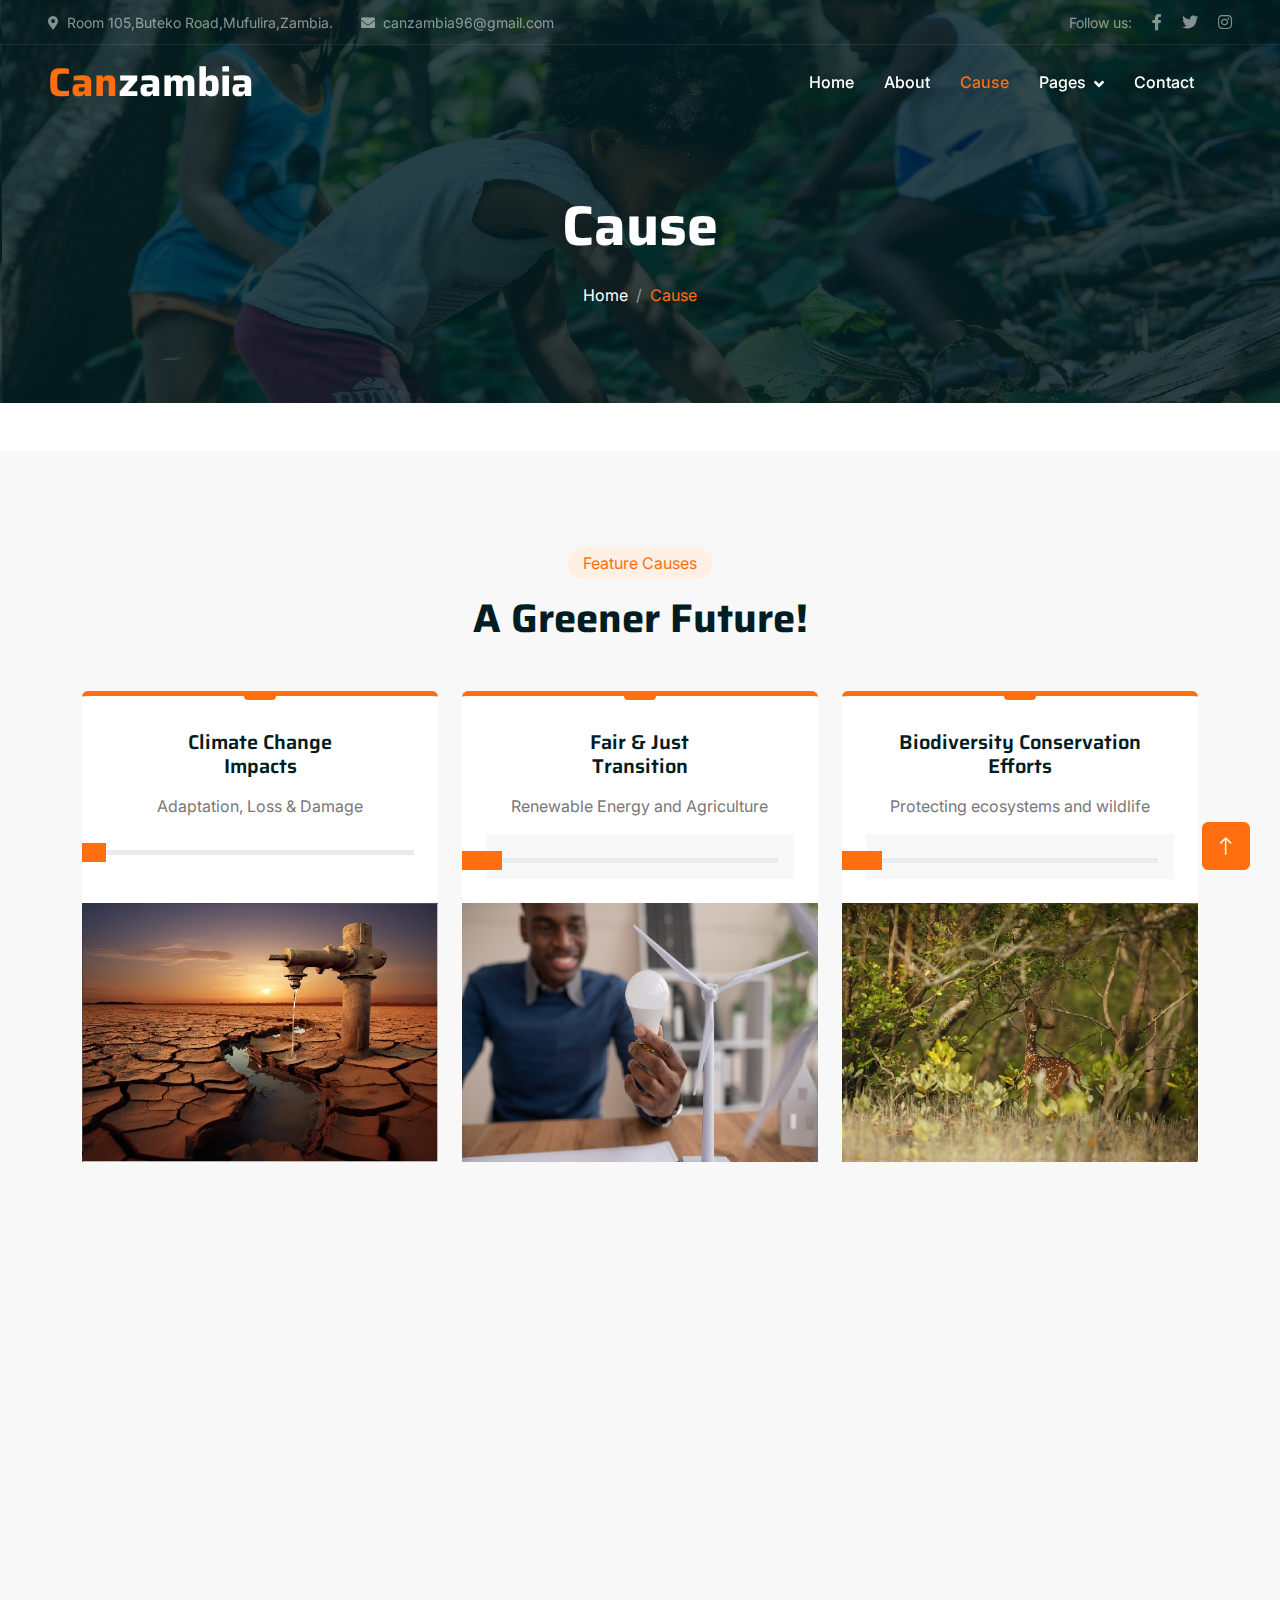
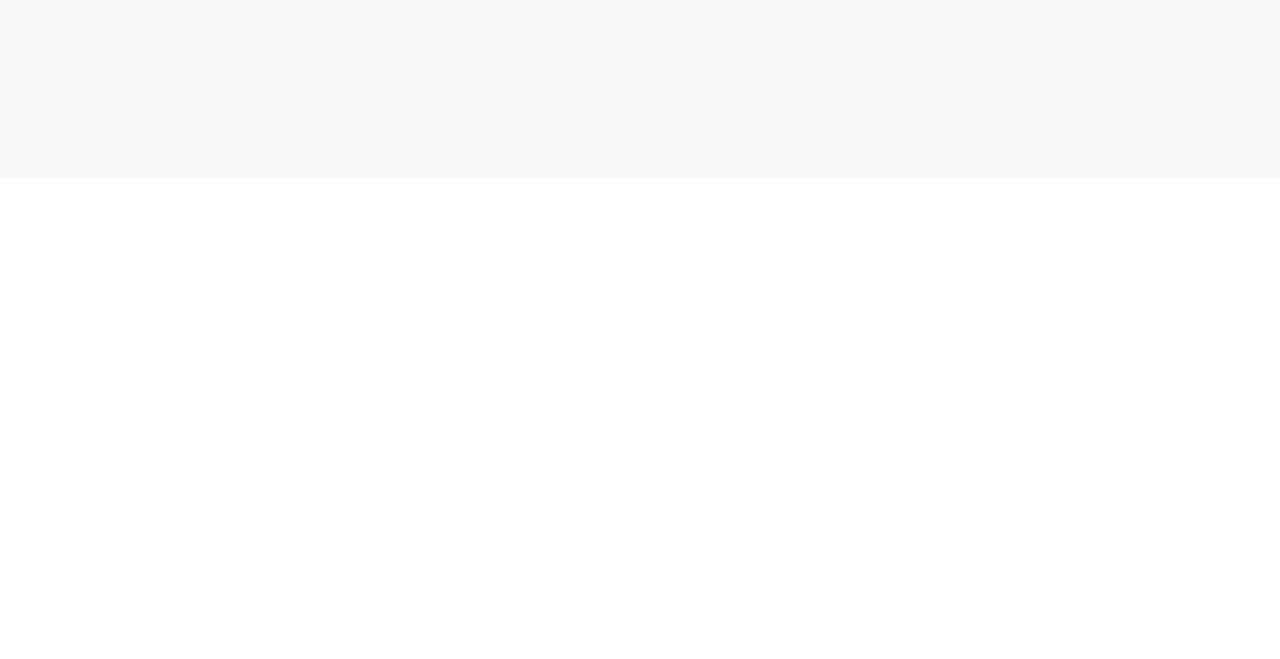
<file: causes.html>
<!DOCTYPE html>
<html lang="en">

<head>
    <meta charset="utf-8">
    <title>Canzambia - Zambia Climate Action Network</title>
    <meta content="width=device-width, initial-scale=1.0" name="viewport">
    <meta content="" name="keywords">
    <meta content="" name="description">

    <!-- Favicon -->
    <link href="img/favicon.ico" rel="icon">

    <!-- Google Web Fonts -->
    <link rel="preconnect" href="https://fonts.googleapis.com">
    <link rel="preconnect" href="https://fonts.gstatic.com" crossorigin>
    <link href="https://fonts.googleapis.com/css2?family=Inter:wght@400;500;600&family=Saira:wght@500;600;700&display=swap" rel="stylesheet"> 

    <!-- Icon Font Stylesheet -->
    <link href="https://cdnjs.cloudflare.com/ajax/libs/font-awesome/5.10.0/css/all.min.css" rel="stylesheet">
    <link href="https://cdn.jsdelivr.net/npm/bootstrap-icons@1.4.1/font/bootstrap-icons.css" rel="stylesheet">

    <!-- Libraries Stylesheet -->
    <link href="lib/animate/animate.min.css" rel="stylesheet">
    <link href="lib/owlcarousel/assets/owl.carousel.min.css" rel="stylesheet">

    <!-- Customized Bootstrap Stylesheet -->
    <link href="css/bootstrap.min.css" rel="stylesheet">

    <!-- Template Stylesheet -->
    <link href="css/style.css" rel="stylesheet">
</head>

<body>
    <!-- Spinner Start -->
    <div id="spinner" class="show bg-white position-fixed translate-middle w-100 vh-100 top-50 start-50 d-flex align-items-center justify-content-center">
        <div class="spinner-grow text-primary" role="status"></div>
    </div>
    <!-- Spinner End -->


    <!-- Navbar Start -->
    <div class="container-fluid fixed-top px-0 wow fadeIn" data-wow-delay="0.1s">
        <div class="top-bar text-white-50 row gx-0 align-items-center d-none d-lg-flex">
            <div class="col-lg-6 px-5 text-start">
                <small><i class="fa fa-map-marker-alt me-2"></i>Room 105,Buteko Road,Mufulira,Zambia.</small>
                <small class="ms-4"><i class="fa fa-envelope me-2"></i>canzambia96@gmail.com</small>
            </div>
            <div class="col-lg-6 px-5 text-end">
                <small>Follow us:</small>
                <a class="text-white-50 ms-3" href="https://www.facebook.com/profile.php?id=61566496583779&mibextid=ZbWKwL"><i class="fab fa-facebook-f"></i></a>
                <a class="text-white-50 ms-3" href="https://x.com/canzambia_"><i class="fab fa-twitter"></i></a>
                <!--a class="text-white-50 ms-3" href=""><i class="fab fa-linkedin-in"></i></a-->
                <a class="text-white-50 ms-3" href="https://www.instagram.com/canzambia/"><i class="fab fa-instagram"></i></a>
            </div>        </div>

        <nav class="navbar navbar-expand-lg navbar-dark py-lg-0 px-lg-5 wow fadeIn" data-wow-delay="0.1s">
            <a href="index.html" class="navbar-brand ms-4 ms-lg-0">
                <h1 class="fw-bold text-primary m-0">Can<span class="text-white">zambia</span></h1>
            </a>
            <button type="button" class="navbar-toggler me-4" data-bs-toggle="collapse" data-bs-target="#navbarCollapse">
                <span class="navbar-toggler-icon"></span>
            </button>
            <div class="collapse navbar-collapse" id="navbarCollapse">
                <div class="navbar-nav ms-auto p-4 p-lg-0">
                    <a href="index.html" class="nav-item nav-link">Home</a>
                    <a href="about.html" class="nav-item nav-link">About</a>
                    <a href="causes.html" class="nav-item nav-link active">Cause</a>
                    <div class="nav-item dropdown">
                        <a href="#" class="nav-link dropdown-toggle" data-bs-toggle="dropdown">Pages</a>
                        <div class="dropdown-menu m-0">
                            <!--a href="service.html" class="dropdown-item">Service</a-->
                            <!--a href="donate.html" class="dropdown-item">Donate</a-->
                            <a href="team.html" class="dropdown-item">Our Team</a>
                            <!--a href="testimonial.html" class="dropdown-item">Testimonial</a-->
                            <!--a href="404.html" class="dropdown-item">404 Page</a-->
                        </div>
                    </div>
                    <a href="contact.html" class="nav-item nav-link">Contact</a>
                </div>
                <div class="d-none d-lg-flex ms-2">
                    <!--a class="btn btn-outline-primary py-2 px-3" href="">
                        Donate Now
                        <div class="d-inline-flex btn-sm-square bg-white text-primary rounded-circle ms-2">
                            <i class="fa fa-arrow-right"></i>
                        </div>
                    </a-->
                </div>
            </div>
        </nav>
    </div>
    <!-- Navbar End -->


    <!-- Page Header Start -->
    <div class="container-fluid page-header mb-5 wow fadeIn" data-wow-delay="0.1s">
        <div class="container text-center">
            <h1 class="display-4 text-white animated slideInDown mb-4">Cause</h1>
            <nav aria-label="breadcrumb animated slideInDown">
                <ol class="breadcrumb justify-content-center mb-0">
                    <li class="breadcrumb-item"><a class="text-white" href="index.html">Home</a></li>
                    <li class="breadcrumb-item text-primary active" aria-current="page">Cause</li>
                </ol>
            </nav>
        </div>
    </div>
    <!-- Page Header End -->


    <!-- Causes Start -->
    <div class="container-xxl bg-light my-5 py-5">
        <div class="container py-5">
            <div class="text-center mx-auto mb-5 wow fadeInUp" data-wow-delay="0.1s" style="max-width: 500px;">
                <div class="d-inline-block rounded-pill bg-secondary text-primary py-1 px-3 mb-3">Feature Causes</div>
                <h1 class="display-6 mb-5">A Greener Future!</h1>
            </div>
            <div class="row g-4 justify-content-center">
                <div class="col-lg-4 col-md-6 wow fadeInUp" data-wow-delay="0.1s">
                    <div class="causes-item d-flex flex-column bg-white border-top border-5 border-primary rounded-top overflow-hidden h-100">
                        <div class="text-center p-4 pt-0">
                            <div class="d-inline-block bg-primary text-white rounded-bottom fs-5 pb-1 px-3 mb-4">
                                <small></small>
                            </div>
                            <h5 class="mb-3">Climate Change <br> Impacts</h5>
                            <p>Adaptation, Loss & Damage</p>
                            <!div class="causes-progress bg-light p-3 pt-2">
                                <div class="d-flex justify-content-between">
                                    <p class="text-dark"><small class="text-body"></small></p>
                                    <p class="text-dark"> <small class="text-body"></small></p>
                                </div>
                                <div class="progress">
                                    <div class="progress-bar" role="progressbar" aria-valuenow="100" aria-valuemin="0" aria-valuemax="100">
                                        <span></span>
                                    </div>
                                </div>
                            </div-->
                        </div>
                        <div class="position-relative mt-auto">
                            <img class="img-fluid" src="img/courses-1.jpg" alt="">
                            <div class="causes-overlay">
                                <a class="btn btn-outline-primary" href="contact.html">
                                    Get Involved
                                    <div class="d-inline-flex btn-sm-square bg-primary text-white rounded-circle ms-2">
                                        <i class="fa fa-arrow-right"></i>
                                    </div>
                                </a>
                            </div>
                        </div>
                    </div>
                </div>
                <div class="col-lg-4 col-md-6 wow fadeInUp" data-wow-delay="0.3s">
                    <div class="causes-item d-flex flex-column bg-white border-top border-5 border-primary rounded-top overflow-hidden h-100">
                        <div class="text-center p-4 pt-0">
                            <div class="d-inline-block bg-primary text-white rounded-bottom fs-5 pb-1 px-3 mb-4">
                                <small></small>
                            </div>
                            <h5 class="mb-3">Fair & Just<br>Transition  </h5>
                            <p>Renewable Energy and Agriculture</p>
                            <div class="causes-progress bg-light p-3 pt-2">
                                <div class="d-flex justify-content-between">
                                    <p class="text-dark"><small class="text-body"></small></p>
                                    <p class="text-dark"><small class="text-body"></small></p>
                                </div>
                                <div class="progress">
                                    <div class="progress-bar" role="progressbar" aria-valuenow="100" aria-valuemin="0" aria-valuemax="100">
                                        <span></span>
                                    </div>
                                </div>
                            </div>
                        </div>
                        <div class="position-relative mt-auto">
                            <img class="img-fluid" src="img/courses-2.jpg" alt="">
                            <div class="causes-overlay">
                                <a class="btn btn-outline-primary" href="contact.html">
                                    Get Involved
                                    <div class="d-inline-flex btn-sm-square bg-primary text-white rounded-circle ms-2">
                                        <i class="fa fa-arrow-right"></i>
                                    </div>
                                </a>
                            </div>
                        </div>
                    </div>
                </div>

                <div class="col-lg-4 col-md-6 wow fadeInUp" data-wow-delay="0.3s">
                    <div class="causes-item d-flex flex-column bg-white border-top border-5 border-primary rounded-top overflow-hidden h-100">
                        <div class="text-center p-4 pt-0">
                            <div class="d-inline-block bg-primary text-white rounded-bottom fs-5 pb-1 px-3 mb-4">
                                <small></small>
                            </div>
                            <h5 class="mb-3">Biodiversity Conservation <br> Efforts </h5>
                            <p>Protecting ecosystems and wildlife</p>
                            <div class="causes-progress bg-light p-3 pt-2">
                                <div class="d-flex justify-content-between">
                                    <p class="text-dark"><small class="text-body"></small></p>
                                    <p class="text-dark"><small class="text-body"></small></p>
                                </div>
                                <div class="progress">
                                    <div class="progress-bar" role="progressbar" aria-valuenow="100" aria-valuemin="0" aria-valuemax="100">
                                        <span></span>
                                    </div>
                                </div>
                            </div>
                        </div>
                        <div class="position-relative mt-auto">
                            <img class="img-fluid" src="img/courses-4.jpg" alt="">
                            <div class="causes-overlay">
                                <a class="btn btn-outline-primary" href="contact.html">
                                    Get Involved
                                    <div class="d-inline-flex btn-sm-square bg-primary text-white rounded-circle ms-2">
                                        <i class="fa fa-arrow-right"></i>
                                    </div>
                                </a>
                            </div>
                        </div>
                    </div>
                </div>

                <div class="col-lg-4 col-md-6 wow fadeInUp" data-wow-delay="0.3s">
                    <div class="causes-item d-flex flex-column bg-white border-top border-5 border-primary rounded-top overflow-hidden h-100">
                        <div class="text-center p-4 pt-0">
                            <div class="d-inline-block bg-primary text-white rounded-bottom fs-5 pb-1 px-3 mb-4">
                                <small></small>
                            </div>
                            <h5 class="mb-3">Community Resilience <br> Building</h5>
                            <p>Building local capacity for climate adaptation</p>
                            <div class="causes-progress bg-light p-3 pt-2">
                                <div class="d-flex justify-content-between">
                                    <p class="text-dark"><small class="text-body"></small></p>
                                    <p class="text-dark"><small class="text-body"></small></p>
                                </div>
                                <div class="progress">
                                    <div class="progress-bar" role="progressbar" aria-valuenow="100" aria-valuemin="0" aria-valuemax="100">
                                        <span></span>
                                    </div>
                                </div>
                            </div>
                        </div>
                        <div class="position-relative mt-auto">
                            <img class="img-fluid" src="img/courses-5.jpg" alt="">
                            <div class="causes-overlay">
                                <a class="btn btn-outline-primary" href="contact.html">
                                    Get Involved
                                    <div class="d-inline-flex btn-sm-square bg-primary text-white rounded-circle ms-2">
                                        <i class="fa fa-arrow-right"></i>
                                    </div>
                                </a>
                            </div>
                        </div>
                    </div>
                </div>

                <div class="col-lg-4 col-md-6 wow fadeInUp" data-wow-delay="0.3s">
                    <div class="causes-item d-flex flex-column bg-white border-top border-5 border-primary rounded-top overflow-hidden h-100">
                        <div class="text-center p-4 pt-0">
                            <div class="d-inline-block bg-primary text-white rounded-bottom fs-5 pb-1 px-3 mb-4">
                                <small></small>
                            </div>
                            <h5 class="mb-3">Education & <br> Awareness  </h5>
                            <p>Increasing awareness of climate issues</p>
                            <div class="causes-progress bg-light p-3 pt-2">
                                <div class="d-flex justify-content-between">
                                    <p class="text-dark"><small class="text-body"></small></p>
                                    <p class="text-dark"><small class="text-body"></small></p>
                                </div>
                                <div class="progress">
                                    <div class="progress-bar" role="progressbar" aria-valuenow="100" aria-valuemin="0" aria-valuemax="100">
                                        <span></span>
                                    </div>
                                </div>
                            </div>
                        </div>
                        <div class="position-relative mt-auto">
                            <img class="img-fluid" src="img/courses-6.jpg" alt="">
                            <div class="causes-overlay">
                                <a class="btn btn-outline-primary" href="contact.html">
                                    Get Involved
                                    <div class="d-inline-flex btn-sm-square bg-primary text-white rounded-circle ms-2">
                                        <i class="fa fa-arrow-right"></i>
                                    </div>
                                </a>
                            </div>
                        </div>
                    </div>
                </div>
                <div class="col-lg-4 col-md-6 wow fadeInUp" data-wow-delay="0.5s">
                    <div class="causes-item d-flex flex-column bg-white border-top border-5 border-primary rounded-top overflow-hidden h-100">
                        <div class="text-center p-4 pt-0">
                            <div class="d-inline-block bg-primary text-white rounded-bottom fs-5 pb-1 px-3 mb-4">
                                <small></small>
                            </div>
                            <h5 class="mb-3">Climate Financial Transformation Systems</h5>
                            <p>Debt and Tax Justice</p>
                            <div class="causes-progress bg-light p-3 pt-2">
                                <div class="d-flex justify-content-between">
                                    <p class="text-dark"> <small class="text-body"></small></p>
                                    <p class="text-dark"> <small class="text-body"></small></p>
                                </div>
                                <div class="progress">
                                    <div class="progress-bar" role="progressbar" aria-valuenow="100" aria-valuemin="0" aria-valuemax="100">
                                        <span></span>
                                    </div>
                                </div>
                            </div>
                        </div>
                        <div class="position-relative mt-auto">
                            <img class="img-fluid" src="img/courses-3.jpg" alt="">
                            <div class="causes-overlay">
                                <a class="btn btn-outline-primary" href="contact.html">
                                    Get Involved
                                    <div class="d-inline-flex btn-sm-square bg-primary text-white rounded-circle ms-2">
                                        <i class="fa fa-arrow-right"></i>
                                    </div>
                                </a>
                            </div>
                        </div>
                    </div>
                </div>
            </div>
        </div>
    </div>
    <!-- Causes End -->
    <!-- Footer Start -->
    <div class="container-fluid bg-dark text-white-50 footer mt-5 pt-5 wow fadeIn" data-wow-delay="0.1s">
        <div class="container py-5">
            <div class="row g-5">
                <div class="col-lg-3 col-md-6">
                    <h1 class="fw-bold text-primary mb-4">Can<span class="text-white">zambia</span></h1>
                    <p></p>
                    <div class="d-flex pt-2">
                        <a class="btn btn-square me-1" href="https://x.com/canzambia_"><i class="fab fa-twitter"></i></a>
                        <a class="btn btn-square me-1" href="https://www.facebook.com/profile.php?id=61566496583779&mibextid=ZbWKwL"><i class="fab fa-facebook-f"></i></a>
                        <a class="btn btn-square me-1" href="https://www.instagram.com/canzambia/"><i class="fab fa-instagram"></i></a>
                        <!--a class="btn btn-square me-0" href=""><i class="fab fa-linkedin-in"></i></a-->
                    </div>
                </div>
                <div class="col-lg-3 col-md-6">
                    <h5 class="text-light mb-4">Quick Links</h5>
                    <a class="btn btn-link" href="about.html">About Us</a>
                    <a class="btn btn-link" href="contact.html">Contact Us</a>
                    
                </div>
                <div class="col-lg-3 col-md-6">
                    <h5 class="text-light mb-4">Address</h5>
                    <p><i class="fa fa-phone-alt me-3"></i>+260 962764352/977862584</p>
                    <p><i class="fa fa-envelope me-3"></i>canzambia96@gmail.com</p>
                    <p><i class="fa fa-map-marker-alt me-3"></i>Room 105,Buteko Road,Mufulira,Zambia.</p>
                </div>
                <!--div class="col-lg-3 col-md-6">
                    <h5 class="text-light mb-4">Newsletter</h5>
                    <p>Dolor amet sit justo amet elitr clita ipsum elitr est.</p>
                    <div class="position-relative mx-auto" style="max-width: 400px;">
                        <input class="form-control bg-transparent w-100 py-3 ps-4 pe-5" type="text" placeholder="Your email">
                        <button type="button" class="btn btn-primary py-2 position-absolute top-0 end-0 mt-2 me-2">SignUp</button>
                    </div>
                </div-->
            </div>
        </div>
        <div class="container-fluid copyright">
            <div class="container">
                <div class="row">
                    <div class="col-md-6 text-center text-md-start mb-3 mb-md-0">
                        &copy; <a href="#">Canzambia</a>, All Right Reserved.
                    </div>
                    
                </div>
            </div>
        </div>
    </div>
    <!-- Footer End -->
        

   

    <!-- Back to Top -->
    <a href="#" class="btn btn-lg btn-primary btn-lg-square back-to-top"><i class="bi bi-arrow-up"></i></a>


    <!-- JavaScript Libraries -->
    <script src="https://code.jquery.com/jquery-3.4.1.min.js"></script>
    <script src="https://cdn.jsdelivr.net/npm/bootstrap@5.0.0/dist/js/bootstrap.bundle.min.js"></script>
    <script src="lib/wow/wow.min.js"></script>
    <script src="lib/easing/easing.min.js"></script>
    <script src="lib/waypoints/waypoints.min.js"></script>
    <script src="lib/owlcarousel/owl.carousel.min.js"></script>
    <script src="lib/parallax/parallax.min.js"></script>

    <!-- Template Javascript -->
    <script src="js/main.js"></script>
</body>

</html>
</file>
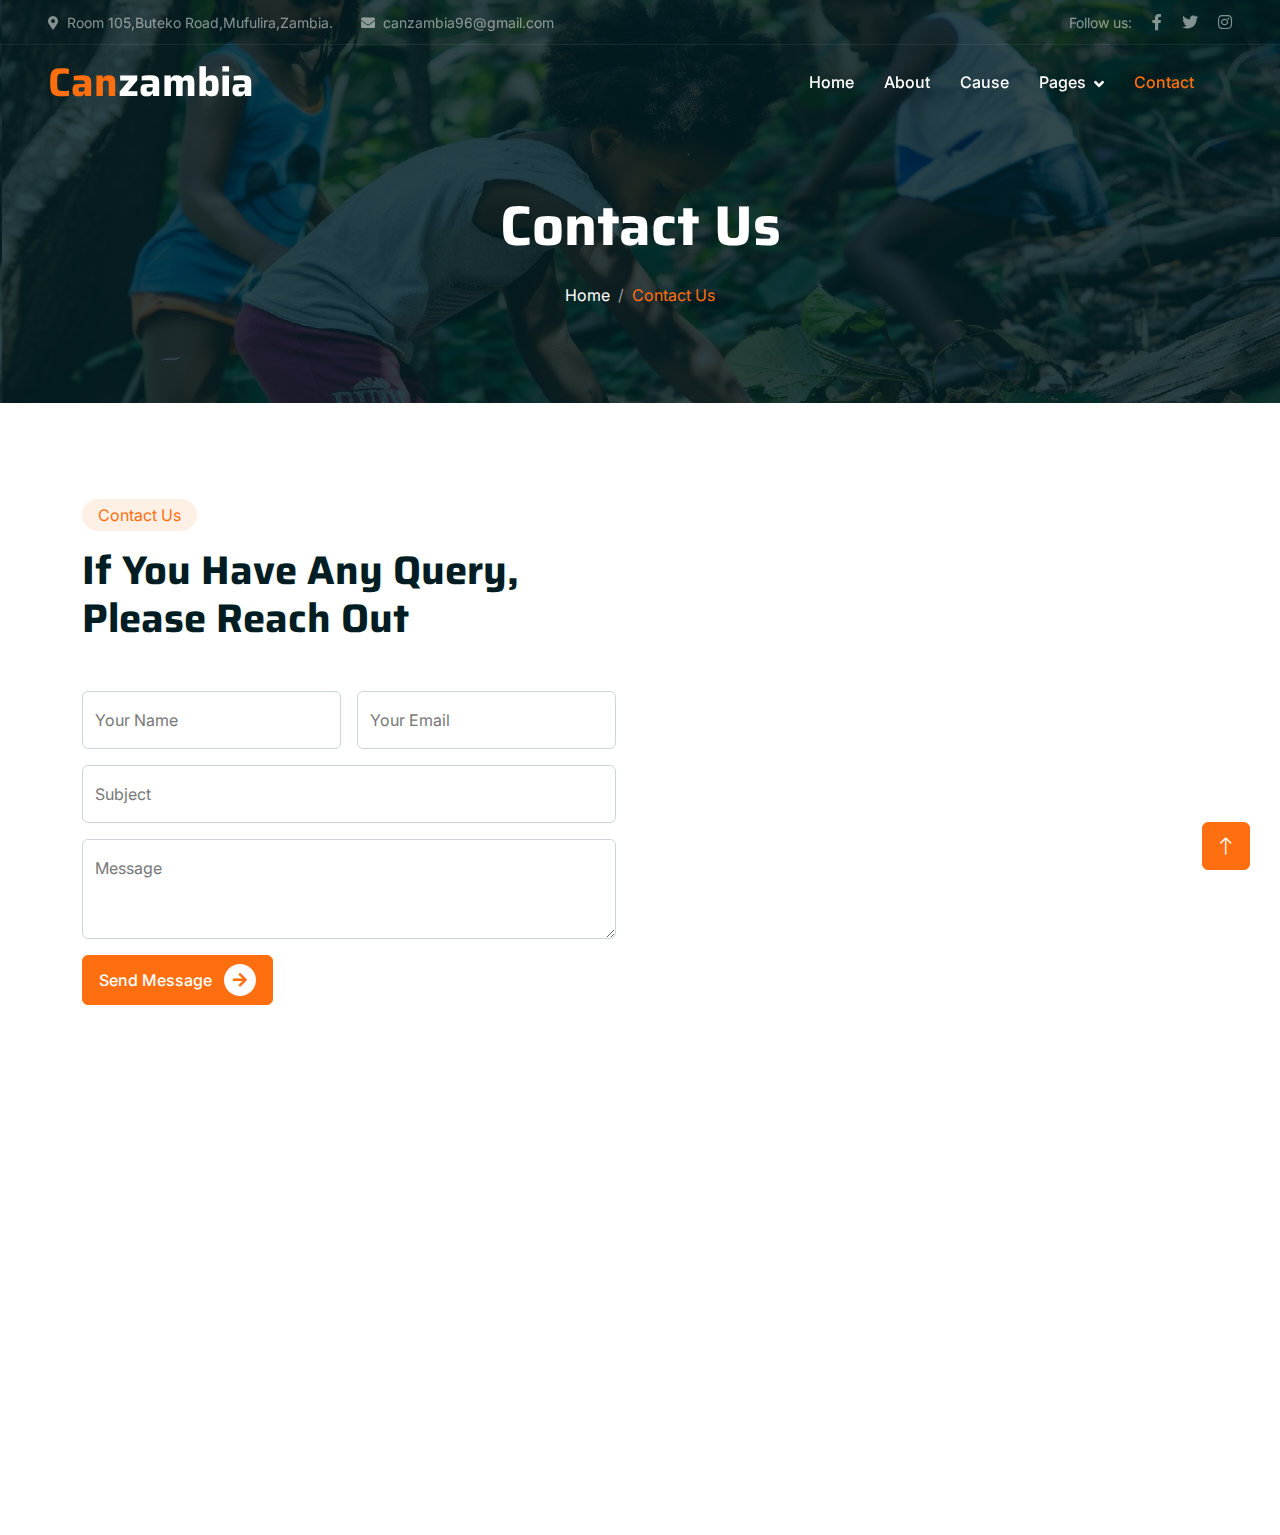
<file: contact.html>
<!DOCTYPE html>
<html lang="en">

<head>
    <meta charset="utf-8">
    <title>Canzambia - Zambia Climate Action Network</title>
    <meta content="width=device-width, initial-scale=1.0" name="viewport">
    <meta content="" name="keywords">
    <meta content="" name="description">

    <!-- Favicon -->
    <link href="img/favicon.ico" rel="icon">

    <!-- Google Web Fonts -->
    <link rel="preconnect" href="https://fonts.googleapis.com">
    <link rel="preconnect" href="https://fonts.gstatic.com" crossorigin>
    <link href="https://fonts.googleapis.com/css2?family=Inter:wght@400;500;600&family=Saira:wght@500;600;700&display=swap" rel="stylesheet"> 

    <!-- Icon Font Stylesheet -->
    <link href="https://cdnjs.cloudflare.com/ajax/libs/font-awesome/5.10.0/css/all.min.css" rel="stylesheet">
    <link href="https://cdn.jsdelivr.net/npm/bootstrap-icons@1.4.1/font/bootstrap-icons.css" rel="stylesheet">

    <!-- Libraries Stylesheet -->
    <link href="lib/animate/animate.min.css" rel="stylesheet">
    <link href="lib/owlcarousel/assets/owl.carousel.min.css" rel="stylesheet">

    <!-- Customized Bootstrap Stylesheet -->
    <link href="css/bootstrap.min.css" rel="stylesheet">

    <!-- Template Stylesheet -->
    <link href="css/style.css" rel="stylesheet">
</head>

<body>
    <!-- Spinner Start -->
    <div id="spinner" class="show bg-white position-fixed translate-middle w-100 vh-100 top-50 start-50 d-flex align-items-center justify-content-center">
        <div class="spinner-grow text-primary" role="status"></div>
    </div>
    <!-- Spinner End -->


    <!-- Navbar Start -->
    <div class="container-fluid fixed-top px-0 wow fadeIn" data-wow-delay="0.1s">
        <div class="top-bar text-white-50 row gx-0 align-items-center d-none d-lg-flex">
            <div class="col-lg-6 px-5 text-start">
                <small><i class="fa fa-map-marker-alt me-2"></i>Room 105,Buteko Road,Mufulira,Zambia.</small>
                <small class="ms-4"><i class="fa fa-envelope me-2"></i>canzambia96@gmail.com</small>
            </div>
            <div class="col-lg-6 px-5 text-end">
                <small>Follow us:</small>
                <a class="text-white-50 ms-3" href="https://www.facebook.com/profile.php?id=61566496583779&mibextid=ZbWKwL"><i class="fab fa-facebook-f"></i></a>
                <a class="text-white-50 ms-3" href="https://x.com/canzambia_"><i class="fab fa-twitter"></i></a>
                <!--a class="text-white-50 ms-3" href=""><i class="fab fa-linkedin-in"></i></a-->
                <a class="text-white-50 ms-3" href="https://www.instagram.com/canzambia/"><i class="fab fa-instagram"></i></a>
            </div>
        </div>

        <nav class="navbar navbar-expand-lg navbar-dark py-lg-0 px-lg-5 wow fadeIn" data-wow-delay="0.1s">
            <a href="index.html" class="navbar-brand ms-4 ms-lg-0">
                <h1 class="fw-bold text-primary m-0">Can<span class="text-white">zambia</span></h1>
            </a>
            <button type="button" class="navbar-toggler me-4" data-bs-toggle="collapse" data-bs-target="#navbarCollapse">
                <span class="navbar-toggler-icon"></span>
            </button>
            <div class="collapse navbar-collapse" id="navbarCollapse">
                <div class="navbar-nav ms-auto p-4 p-lg-0">
                    <a href="index.html" class="nav-item nav-link">Home</a>
                    <a href="about.html" class="nav-item nav-link">About</a>
                    <a href="causes.html" class="nav-item nav-link">Cause</a>
                    <div class="nav-item dropdown">
                        <a href="#" class="nav-link dropdown-toggle" data-bs-toggle="dropdown">Pages</a>
                        <div class="dropdown-menu m-0">
                            <!--a href="service.html" class="dropdown-item">Service</a-->
                            <!--a href="donate.html" class="dropdown-item">Donate</a-->
                            <a href="team.html" class="dropdown-item">Our Team</a>
                            <!--a href="testimonial.html" class="dropdown-item">Testimonial</a-->
                            <!--a href="404.html" class="dropdown-item">404 Page</a-->
                        </div>
                    </div>
                    <a href="contact.html" class="nav-item nav-link active">Contact</a>
                </div>
                <div class="d-none d-lg-flex ms-2">
                    <!--a class="btn btn-outline-primary py-2 px-3" href="">
                        Donate Now
                        <div class="d-inline-flex btn-sm-square bg-white text-primary rounded-circle ms-2">
                            <i class="fa fa-arrow-right"></i>
                        </div>
                    </a-->
                </div>
            </div>
        </nav>
    </div>
    <!-- Navbar End -->


    <!-- Page Header Start -->
    <div class="container-fluid page-header mb-5 wow fadeIn" data-wow-delay="0.1s">
        <div class="container text-center">
            <h1 class="display-4 text-white animated slideInDown mb-4">Contact Us</h1>
            <nav aria-label="breadcrumb animated slideInDown">
                <ol class="breadcrumb justify-content-center mb-0">
                    <li class="breadcrumb-item"><a class="text-white" href="index.html">Home</a></li>
                    <li class="breadcrumb-item text-primary active" aria-current="page">Contact Us</li>
                </ol>
            </nav>
        </div>
    </div>
    <!-- Page Header End -->


    <!-- Contact Start -->
    <div class="container-xxl py-5">
        <div class="container">
            <div class="row g-5">
                <div class="col-lg-6 wow fadeIn" data-wow-delay="0.1s">
                    <div class="d-inline-block rounded-pill bg-secondary text-primary py-1 px-3 mb-3">Contact Us</div>
                    <h1 class="display-6 mb-5">If You Have Any Query, Please Reach Out</h1>
                    <form action="https://api.web3forms.com/submit" method="POST" class="form">
    <!-- Replace with your Access Key -->
    <input type="hidden" name="access_key" value="871c11e8-16eb-4e74-9c1f-3e5bb23aa9b4">

    <div class="row g-3">
        <div class="col-md-6">
            <div class="form-floating">
                <input type="text" class="form-control" name="name" id="name" placeholder="Your Name" required>
                <label for="name">Your Name</label>
            </div>
        </div>
        <div class="col-md-6">
            <div class="form-floating">
                <input type="email" class="form-control" name="email" id="email" placeholder="Your Email" required>
                <label for="email">Your Email</label>
            </div>
        </div>
      
        <div class="col-12">
            <div class="form-floating">
                <input type="text" class="form-control" name="subject" id="subject" placeholder="Subject" required>
                <label for="subject">Subject</label>
            </div>
        </div>
        <div class="col-12">
            <div class="form-floating">
                <textarea class="form-control" name="message" id="message" placeholder="Leave a message here" style="height: 100px" required></textarea>
                <label for="message">Message</label>
            </div>
        </div>
        <!-- Honeypot Spam Protection -->
        <input type="checkbox" name="botcheck" class="hidden" style="display: none;">

        <div class="col-12">
            <button type="submit" class="btn btn-primary py-2 px-3 me-3">
                Send Message
                <div class="d-inline-flex btn-sm-square bg-white text-primary rounded-circle ms-2">
                    <i class="fa fa-arrow-right"></i>
                </div>
            </button>
        </div>
    </div>
</form>

<!-- Add Web3Forms script -->
<script>
    // Optionally handle success or error messages if needed
</script>

                </div>
                <div class="col-lg-6 wow fadeIn" data-wow-delay="0.5s" style="min-height: 450px;">
                    <div class="position-relative rounded overflow-hidden h-100">
                        <iframe class="position-relative w-100 h-100"
                        src="https://www.google.com/maps/embed?pb=!1m21!1m12!1m3!1d3894.517799330436!2d28.24456997598796!3d-12.548071333737932!2m3!1f0!2f0!3f0!3m2!1i1024!2i768!4f13.1!4m6!3e6!4m0!4m3!3m2!1d-12.547929954036116!2d28.247155625414415!5e0!3m2!1sen!2szm!4v1727689503194!5m2!1sen!2szm"
                        frameborder="0" style="min-height: 450px; border:0;" allowfullscreen="" aria-hidden="false"
                        tabindex="0"></iframe>
                    </div>
                </div>
            </div>
        </div>
    </div>
    <!-- Contact End -->


   <!-- Footer Start -->
    <div class="container-fluid bg-dark text-white-50 footer mt-5 pt-5 wow fadeIn" data-wow-delay="0.1s">
        <div class="container py-5">
            <div class="row g-5">
                <div class="col-lg-3 col-md-6">
                    <h1 class="fw-bold text-primary mb-4">Can<span class="text-white">zambia</span></h1>
                    <p></p>
                     <div class="d-flex pt-2">
                        <a class="btn btn-square me-1" href="https://x.com/canzambia_"><i class="fab fa-twitter"></i></a>
                        <a class="btn btn-square me-1" href="https://www.facebook.com/profile.php?id=61566496583779&mibextid=ZbWKwL"><i class="fab fa-facebook-f"></i></a>
                        <a class="btn btn-square me-1" href="https://www.instagram.com/canzambia/"><i class="fab fa-instagram"></i></a>
                        <!--a class="btn btn-square me-0" href=""><i class="fab fa-linkedin-in"></i></a-->
                    </div>
                </div>
                <div class="col-lg-3 col-md-6">
                    <h5 class="text-light mb-4">Quick Links</h5>
                    <a class="btn btn-link" href="about.html">About Us</a>
                    <a class="btn btn-link" href="contact.html">Contact Us</a>
                    
                </div>
                <div class="col-lg-3 col-md-6">
                    <h5 class="text-light mb-4">Address</h5>
                    <p><i class="fa fa-phone-alt me-3"></i>+260 962764352/977862584</p>
                    <p><i class="fa fa-envelope me-3"></i>canzambia96@gmail.com</p>
                    <p><i class="fa fa-map-marker-alt me-3"></i>Room 105,Buteko Road,Mufulira,Zambia.</p>
                </div>
                <!--div class="col-lg-3 col-md-6">
                    <h5 class="text-light mb-4">Newsletter</h5>
                    <p>Dolor amet sit justo amet elitr clita ipsum elitr est.</p>
                    <div class="position-relative mx-auto" style="max-width: 400px;">
                        <input class="form-control bg-transparent w-100 py-3 ps-4 pe-5" type="text" placeholder="Your email">
                        <button type="button" class="btn btn-primary py-2 position-absolute top-0 end-0 mt-2 me-2">SignUp</button>
                    </div>
                </div-->
            </div>
        </div>
        <div class="container-fluid copyright">
            <div class="container">
                <div class="row">
                    <div class="col-md-6 text-center text-md-start mb-3 mb-md-0">
                        &copy; <a href="#">Canzambia</a>, All Right Reserved.
                    </div>
                    
                </div>
            </div>
        </div>
    </div>
    <!-- Footer End -->


    <!-- Back to Top -->
    <a href="#" class="btn btn-lg btn-primary btn-lg-square back-to-top"><i class="bi bi-arrow-up"></i></a>


    <!-- JavaScript Libraries -->
    <script src="https://code.jquery.com/jquery-3.4.1.min.js"></script>
    <script src="https://cdn.jsdelivr.net/npm/bootstrap@5.0.0/dist/js/bootstrap.bundle.min.js"></script>
    <script src="lib/wow/wow.min.js"></script>
    <script src="lib/easing/easing.min.js"></script>
    <script src="lib/waypoints/waypoints.min.js"></script>
    <script src="lib/owlcarousel/owl.carousel.min.js"></script>
    <script src="lib/parallax/parallax.min.js"></script>

    <!-- Template Javascript -->
    <script src="js/main.js"></script>
</body>

</html>
</file>
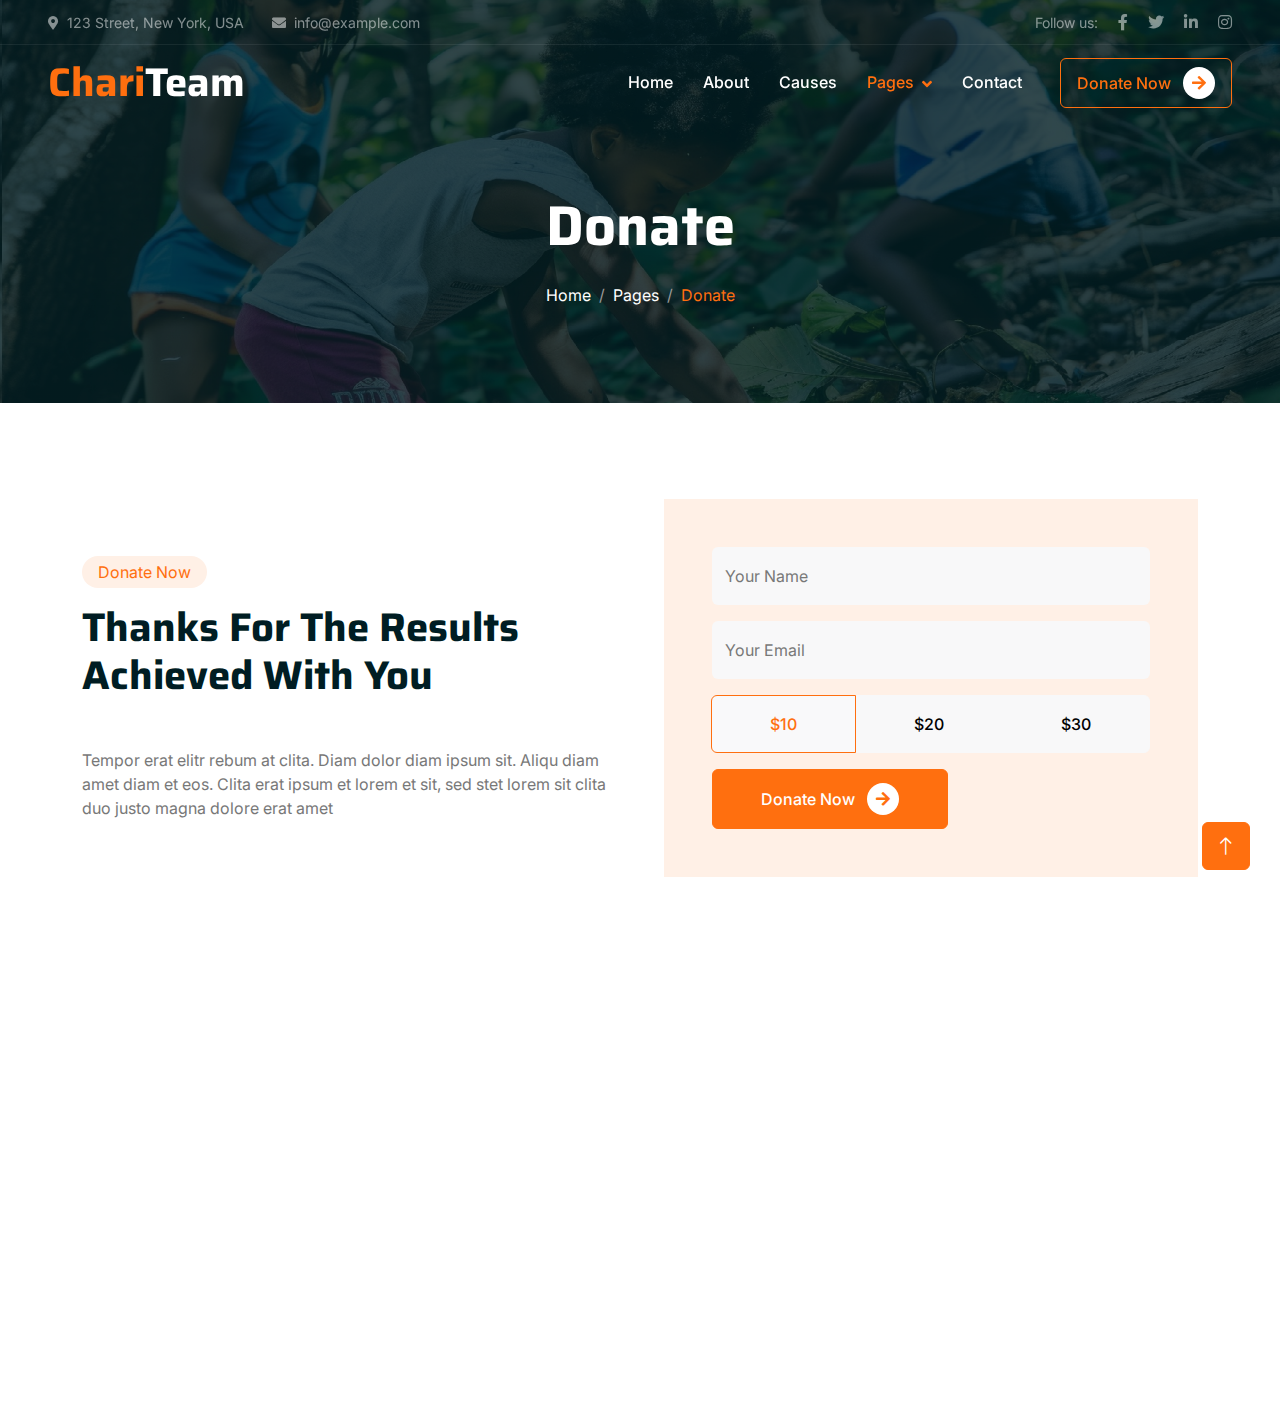
<file: donate.html>
<!DOCTYPE html>
<html lang="en">

<head>
    <meta charset="utf-8">
    <title>ChariTeam - Free Nonprofit Website Template</title>
    <meta content="width=device-width, initial-scale=1.0" name="viewport">
    <meta content="" name="keywords">
    <meta content="" name="description">

    <!-- Favicon -->
    <link href="img/favicon.ico" rel="icon">

    <!-- Google Web Fonts -->
    <link rel="preconnect" href="https://fonts.googleapis.com">
    <link rel="preconnect" href="https://fonts.gstatic.com" crossorigin>
    <link href="https://fonts.googleapis.com/css2?family=Inter:wght@400;500;600&family=Saira:wght@500;600;700&display=swap" rel="stylesheet"> 

    <!-- Icon Font Stylesheet -->
    <link href="https://cdnjs.cloudflare.com/ajax/libs/font-awesome/5.10.0/css/all.min.css" rel="stylesheet">
    <link href="https://cdn.jsdelivr.net/npm/bootstrap-icons@1.4.1/font/bootstrap-icons.css" rel="stylesheet">

    <!-- Libraries Stylesheet -->
    <link href="lib/animate/animate.min.css" rel="stylesheet">
    <link href="lib/owlcarousel/assets/owl.carousel.min.css" rel="stylesheet">

    <!-- Customized Bootstrap Stylesheet -->
    <link href="css/bootstrap.min.css" rel="stylesheet">

    <!-- Template Stylesheet -->
    <link href="css/style.css" rel="stylesheet">
</head>

<body>
    <!-- Spinner Start -->
    <div id="spinner" class="show bg-white position-fixed translate-middle w-100 vh-100 top-50 start-50 d-flex align-items-center justify-content-center">
        <div class="spinner-grow text-primary" role="status"></div>
    </div>
    <!-- Spinner End -->


    <!-- Navbar Start -->
    <div class="container-fluid fixed-top px-0 wow fadeIn" data-wow-delay="0.1s">
        <div class="top-bar text-white-50 row gx-0 align-items-center d-none d-lg-flex">
            <div class="col-lg-6 px-5 text-start">
                <small><i class="fa fa-map-marker-alt me-2"></i>123 Street, New York, USA</small>
                <small class="ms-4"><i class="fa fa-envelope me-2"></i>info@example.com</small>
            </div>
            <div class="col-lg-6 px-5 text-end">
                <small>Follow us:</small>
                <a class="text-white-50 ms-3" href=""><i class="fab fa-facebook-f"></i></a>
                <a class="text-white-50 ms-3" href=""><i class="fab fa-twitter"></i></a>
                <a class="text-white-50 ms-3" href=""><i class="fab fa-linkedin-in"></i></a>
                <a class="text-white-50 ms-3" href=""><i class="fab fa-instagram"></i></a>
            </div>
        </div>

        <nav class="navbar navbar-expand-lg navbar-dark py-lg-0 px-lg-5 wow fadeIn" data-wow-delay="0.1s">
            <a href="index.html" class="navbar-brand ms-4 ms-lg-0">
                <h1 class="fw-bold text-primary m-0">Chari<span class="text-white">Team</span></h1>
            </a>
            <button type="button" class="navbar-toggler me-4" data-bs-toggle="collapse" data-bs-target="#navbarCollapse">
                <span class="navbar-toggler-icon"></span>
            </button>
            <div class="collapse navbar-collapse" id="navbarCollapse">
                <div class="navbar-nav ms-auto p-4 p-lg-0">
                    <a href="index.html" class="nav-item nav-link">Home</a>
                    <a href="about.html" class="nav-item nav-link">About</a>
                    <a href="causes.html" class="nav-item nav-link">Causes</a>
                    <div class="nav-item dropdown">
                        <a href="#" class="nav-link dropdown-toggle active" data-bs-toggle="dropdown">Pages</a>
                        <div class="dropdown-menu m-0">
                            <a href="service.html" class="dropdown-item">Service</a>
                            <a href="donate.html" class="dropdown-item active">Donate</a>
                            <a href="team.html" class="dropdown-item">Our Team</a>
                            <a href="testimonial.html" class="dropdown-item">Testimonial</a>
                            <a href="404.html" class="dropdown-item">404 Page</a>
                        </div>
                    </div>
                    <a href="contact.html" class="nav-item nav-link">Contact</a>
                </div>
                <div class="d-none d-lg-flex ms-2">
                    <a class="btn btn-outline-primary py-2 px-3" href="">
                        Donate Now
                        <div class="d-inline-flex btn-sm-square bg-white text-primary rounded-circle ms-2">
                            <i class="fa fa-arrow-right"></i>
                        </div>
                    </a>
                </div>
            </div>
        </nav>
    </div>
    <!-- Navbar End -->


    <!-- Page Header Start -->
    <div class="container-fluid page-header mb-5 wow fadeIn" data-wow-delay="0.1s">
        <div class="container text-center">
            <h1 class="display-4 text-white animated slideInDown mb-4">Donate</h1>
            <nav aria-label="breadcrumb animated slideInDown">
                <ol class="breadcrumb justify-content-center mb-0">
                    <li class="breadcrumb-item"><a class="text-white" href="#">Home</a></li>
                    <li class="breadcrumb-item"><a class="text-white" href="#">Pages</a></li>
                    <li class="breadcrumb-item text-primary active" aria-current="page">Donate</li>
                </ol>
            </nav>
        </div>
    </div>
    <!-- Page Header End -->


    <!-- Donate Start -->
    <div class="container-fluid py-5">
        <div class="container">
            <div class="row g-5 align-items-center">
                <div class="col-lg-6 wow fadeIn" data-wow-delay="0.1s">
                    <div class="d-inline-block rounded-pill bg-secondary text-primary py-1 px-3 mb-3">Donate Now</div>
                    <h1 class="display-6 mb-5">Thanks For The Results Achieved With You</h1>
                    <p class="mb-0">Tempor erat elitr rebum at clita. Diam dolor diam ipsum sit. Aliqu diam amet diam et eos. Clita erat ipsum et lorem et sit, sed stet lorem sit clita duo justo magna dolore erat amet</p>
                </div>
                <div class="col-lg-6 wow fadeIn" data-wow-delay="0.5s">
                    <div class="h-100 bg-secondary p-5">
                        <form>
                            <div class="row g-3">
                                <div class="col-12">
                                    <div class="form-floating">
                                        <input type="text" class="form-control bg-light border-0" id="name" placeholder="Your Name">
                                        <label for="name">Your Name</label>
                                    </div>
                                </div>
                                <div class="col-12">
                                    <div class="form-floating">
                                        <input type="email" class="form-control bg-light border-0" id="email" placeholder="Your Email">
                                        <label for="email">Your Email</label>
                                    </div>
                                </div>
                                <div class="col-12">
                                    <div class="btn-group d-flex justify-content-around">
                                        <input type="radio" class="btn-check" name="btnradio" id="btnradio1" checked>
                                        <label class="btn btn-light py-3" for="btnradio1">$10</label>

                                        <input type="radio" class="btn-check" name="btnradio" id="btnradio2">
                                        <label class="btn btn-light py-3" for="btnradio2">$20</label>

                                        <input type="radio" class="btn-check" name="btnradio" id="btnradio3">
                                        <label class="btn btn-light py-3" for="btnradio3">$30</label>
                                    </div>
                                </div>
                                <div class="col-12">
                                    <button class="btn btn-primary px-5" style="height: 60px;">
                                        Donate Now
                                        <div class="d-inline-flex btn-sm-square bg-white text-primary rounded-circle ms-2">
                                            <i class="fa fa-arrow-right"></i>
                                        </div>
                                    </button>
                                </div>
                            </div>
                        </form>
                    </div>
                </div>
            </div>
        </div>
    </div>
    <!-- Donate End -->
        

    <!-- Footer Start -->
    <div class="container-fluid bg-dark text-white-50 footer mt-5 pt-5 wow fadeIn" data-wow-delay="0.1s">
        <div class="container py-5">
            <div class="row g-5">
                <div class="col-lg-3 col-md-6">
                    <h1 class="fw-bold text-primary mb-4">Chari<span class="text-white">Team</span></h1>
                    <p>Diam dolor diam ipsum sit. Aliqu diam amet diam et eos. Clita erat ipsum et lorem et sit, sed stet lorem sit clita</p>
                    <div class="d-flex pt-2">
                        <a class="btn btn-square me-1" href=""><i class="fab fa-twitter"></i></a>
                        <a class="btn btn-square me-1" href=""><i class="fab fa-facebook-f"></i></a>
                        <a class="btn btn-square me-1" href=""><i class="fab fa-youtube"></i></a>
                        <a class="btn btn-square me-0" href=""><i class="fab fa-linkedin-in"></i></a>
                    </div>
                </div>
                <div class="col-lg-3 col-md-6">
                    <h5 class="text-light mb-4">Address</h5>
                    <p><i class="fa fa-map-marker-alt me-3"></i>123 Street, New York, USA</p>
                    <p><i class="fa fa-phone-alt me-3"></i>+012 345 67890</p>
                    <p><i class="fa fa-envelope me-3"></i>info@example.com</p>
                </div>
                <div class="col-lg-3 col-md-6">
                    <h5 class="text-light mb-4">Quick Links</h5>
                    <a class="btn btn-link" href="">About Us</a>
                    <a class="btn btn-link" href="">Contact Us</a>
                    <a class="btn btn-link" href="">Our Services</a>
                    <a class="btn btn-link" href="">Terms & Condition</a>
                    <a class="btn btn-link" href="">Support</a>
                </div>
                <div class="col-lg-3 col-md-6">
                    <h5 class="text-light mb-4">Newsletter</h5>
                    <p>Dolor amet sit justo amet elitr clita ipsum elitr est.</p>
                    <div class="position-relative mx-auto" style="max-width: 400px;">
                        <input class="form-control bg-transparent w-100 py-3 ps-4 pe-5" type="text" placeholder="Your email">
                        <button type="button" class="btn btn-primary py-2 position-absolute top-0 end-0 mt-2 me-2">SignUp</button>
                    </div>
                </div>
            </div>
        </div>
        <div class="container-fluid copyright">
            <div class="container">
                <div class="row">
                    <div class="col-md-6 text-center text-md-start mb-3 mb-md-0">
                        &copy; <a href="#">Your Site Name</a>, All Right Reserved.
                    </div>
                    <div class="col-md-6 text-center text-md-end">
                        <!--/*** This template is free as long as you keep the footer author’s credit link/attribution link/backlink. If you'd like to use the template without the footer author’s credit link/attribution link/backlink, you can purchase the Credit Removal License from "https://htmlcodex.com/credit-removal". Thank you for your support. ***/-->
                        Designed By <a href="https://htmlcodex.com">HTML Codex</a>
                    </div>
                </div>
            </div>
        </div>
    </div>
    <!-- Footer End -->


    <!-- Back to Top -->
    <a href="#" class="btn btn-lg btn-primary btn-lg-square back-to-top"><i class="bi bi-arrow-up"></i></a>


    <!-- JavaScript Libraries -->
    <script src="https://code.jquery.com/jquery-3.4.1.min.js"></script>
    <script src="https://cdn.jsdelivr.net/npm/bootstrap@5.0.0/dist/js/bootstrap.bundle.min.js"></script>
    <script src="lib/wow/wow.min.js"></script>
    <script src="lib/easing/easing.min.js"></script>
    <script src="lib/waypoints/waypoints.min.js"></script>
    <script src="lib/owlcarousel/owl.carousel.min.js"></script>
    <script src="lib/parallax/parallax.min.js"></script>

    <!-- Template Javascript -->
    <script src="js/main.js"></script>
</body>

</html>
</file>
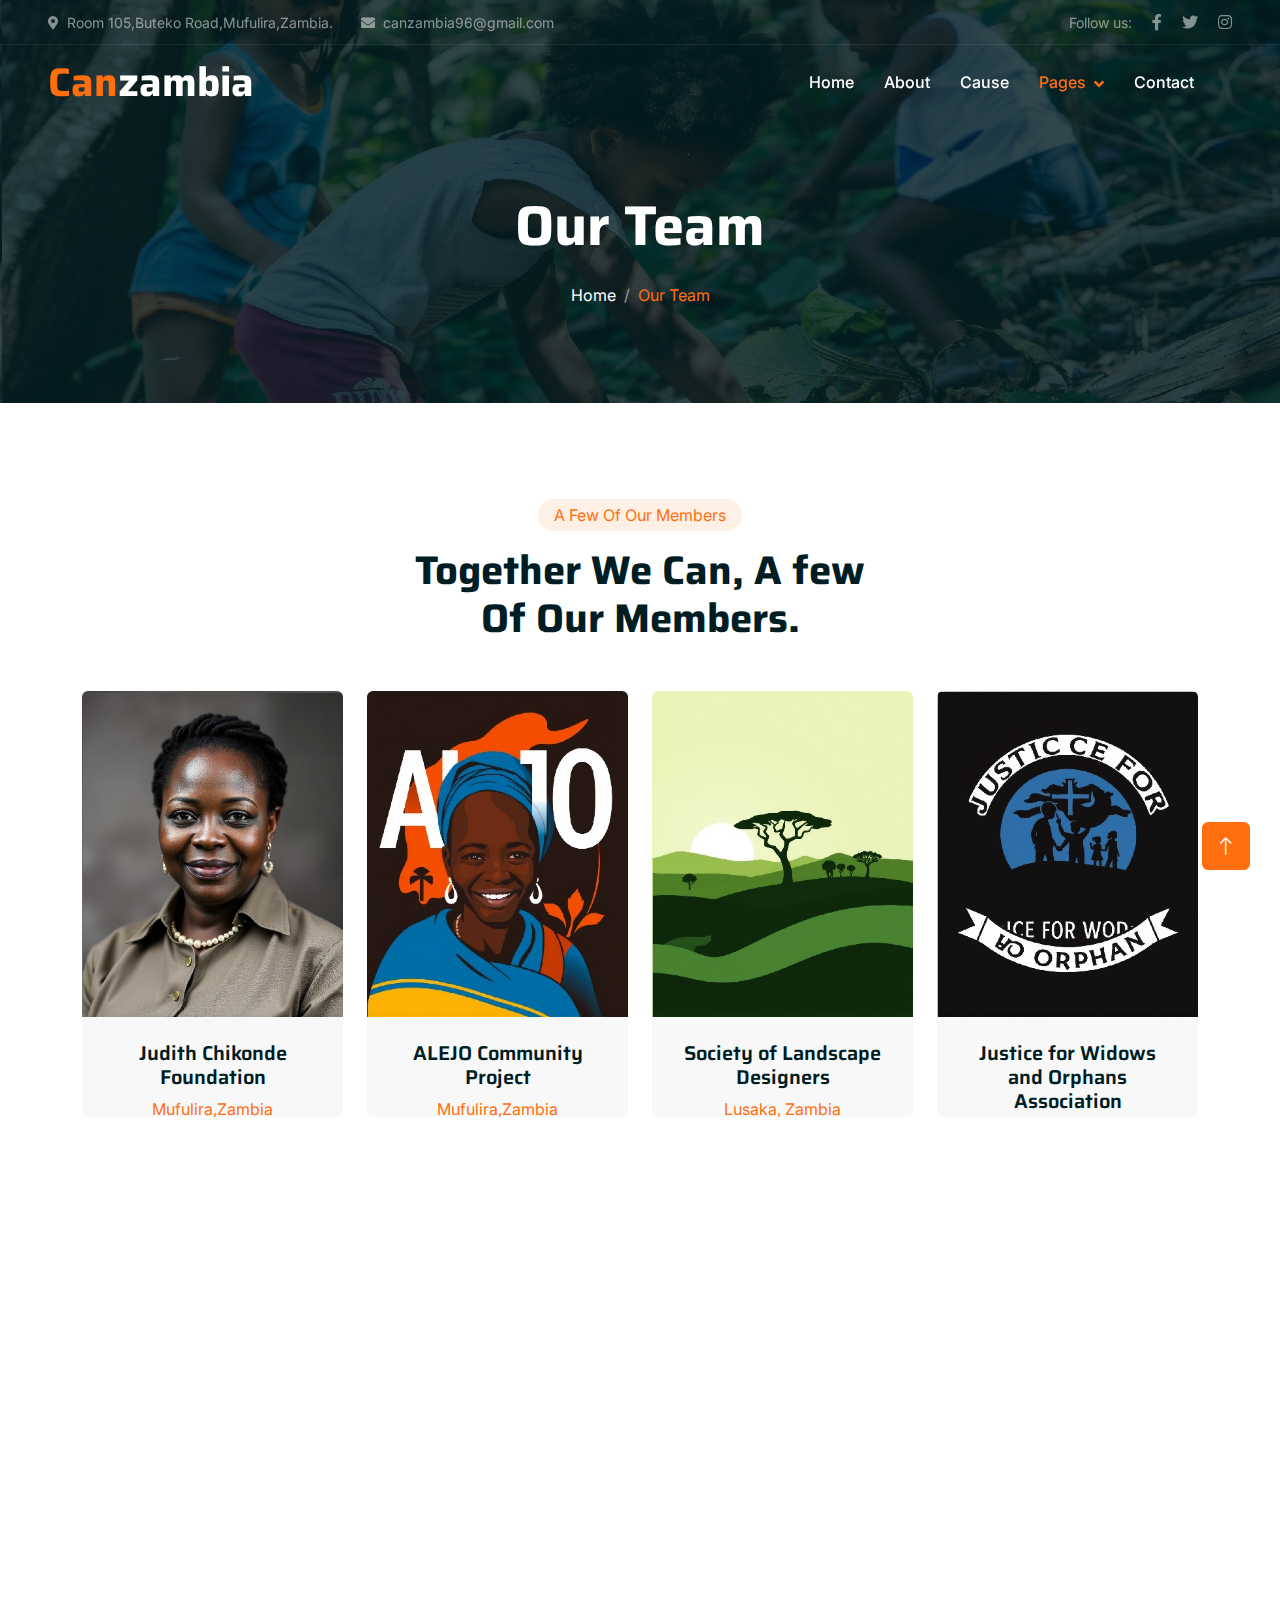
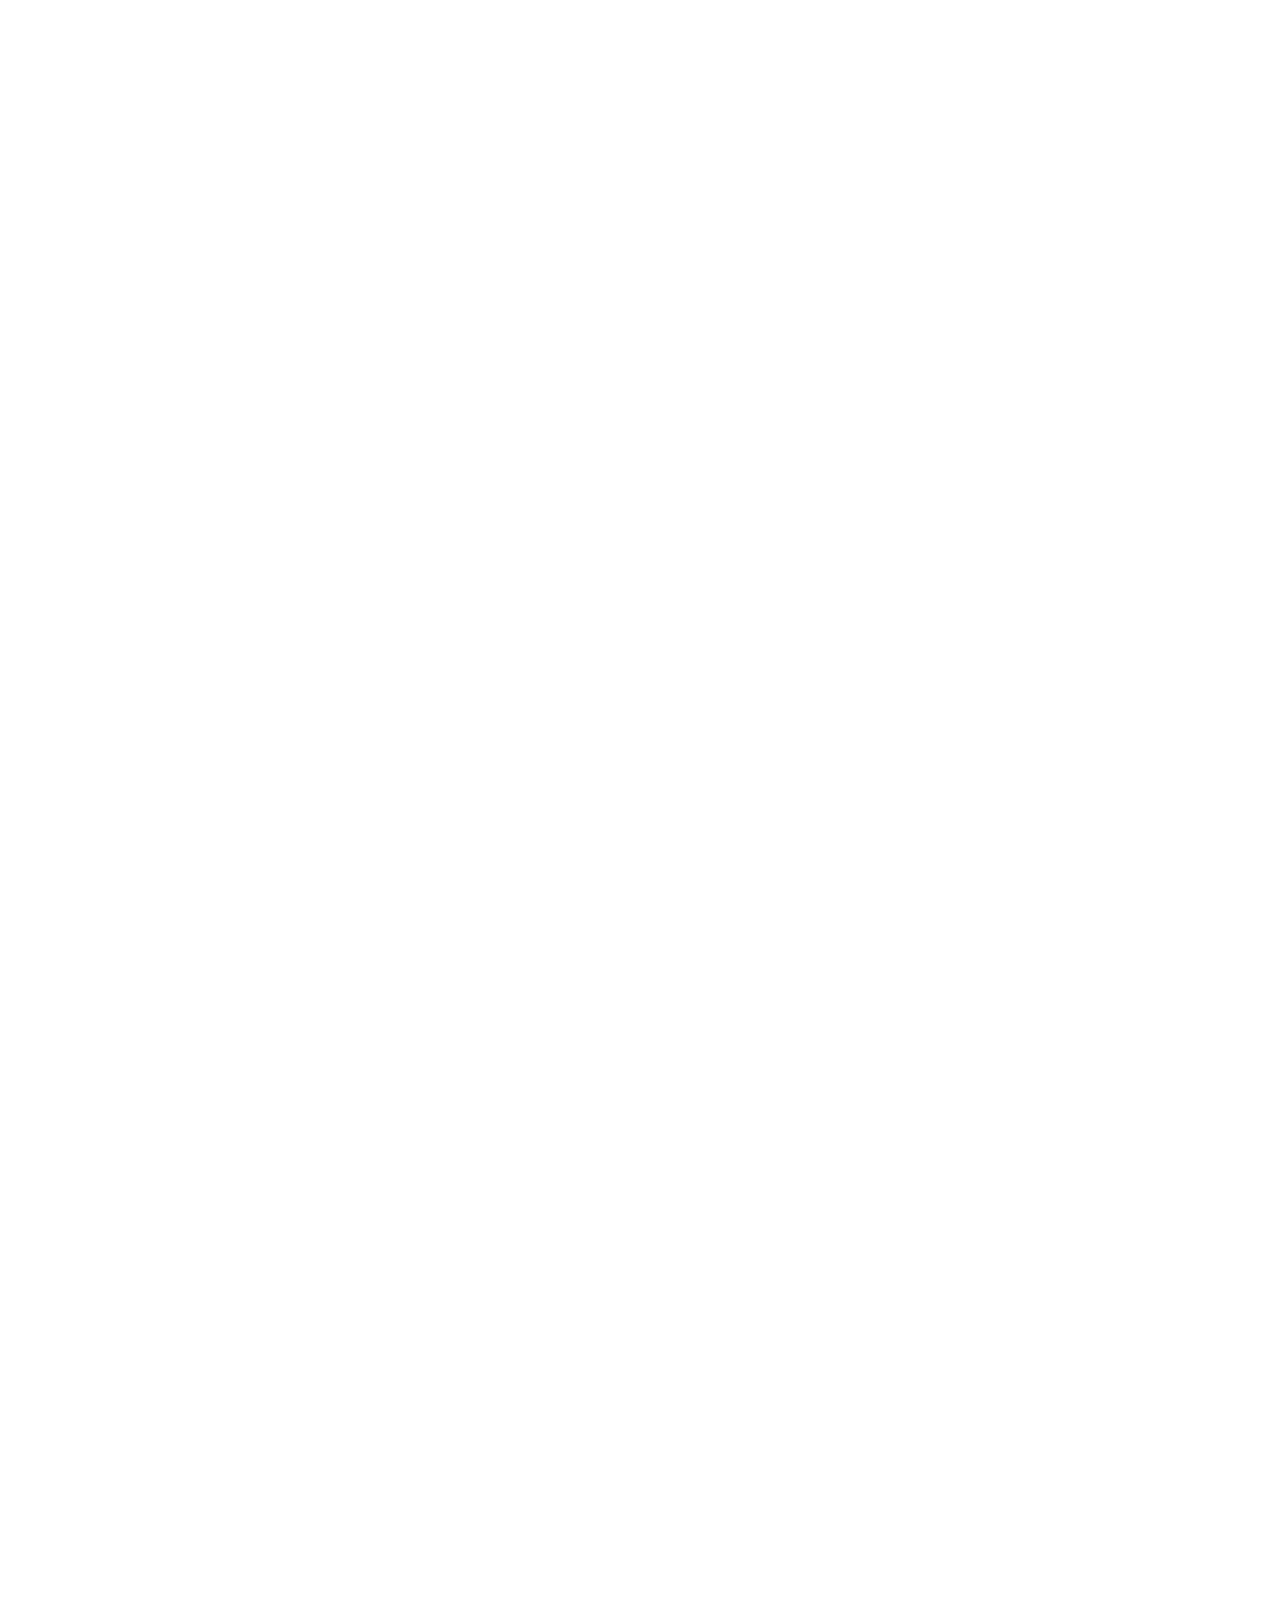
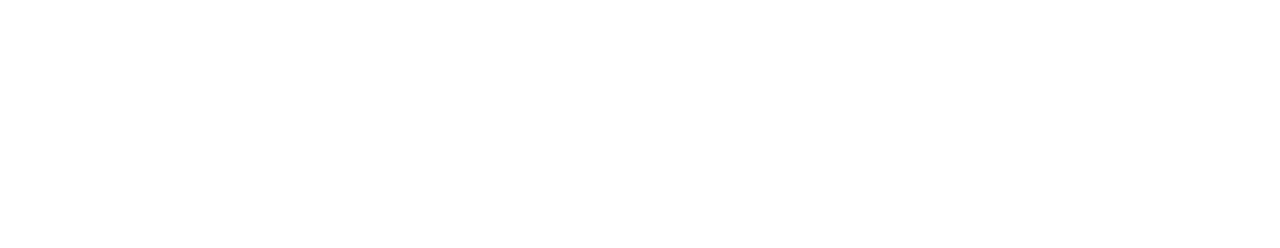
<file: team.html>
<!DOCTYPE html>
<html lang="en">

<head>
    <meta charset="utf-8">
    <title>Canzambia - Zambia Climate Action Network</title>
    <meta content="width=device-width, initial-scale=1.0" name="viewport">
    <meta content="" name="keywords">
    <meta content="" name="description">

    <!-- Favicon -->
    <link href="img/favicon.ico" rel="icon">

    <!-- Google Web Fonts -->
    <link rel="preconnect" href="https://fonts.googleapis.com">
    <link rel="preconnect" href="https://fonts.gstatic.com" crossorigin>
    <link href="https://fonts.googleapis.com/css2?family=Inter:wght@400;500;600&family=Saira:wght@500;600;700&display=swap" rel="stylesheet"> 

    <!-- Icon Font Stylesheet -->
    <link href="https://cdnjs.cloudflare.com/ajax/libs/font-awesome/5.10.0/css/all.min.css" rel="stylesheet">
    <link href="https://cdn.jsdelivr.net/npm/bootstrap-icons@1.4.1/font/bootstrap-icons.css" rel="stylesheet">

    <!-- Libraries Stylesheet -->
    <link href="lib/animate/animate.min.css" rel="stylesheet">
    <link href="lib/owlcarousel/assets/owl.carousel.min.css" rel="stylesheet">

    <!-- Customized Bootstrap Stylesheet -->
    <link href="css/bootstrap.min.css" rel="stylesheet">

    <!-- Template Stylesheet -->
    <link href="css/style.css" rel="stylesheet">
</head>

<body>
    <!-- Spinner Start -->
    <div id="spinner" class="show bg-white position-fixed translate-middle w-100 vh-100 top-50 start-50 d-flex align-items-center justify-content-center">
        <div class="spinner-grow text-primary" role="status"></div>
    </div>
    <!-- Spinner End -->


    <!-- Navbar Start -->
    <div class="container-fluid fixed-top px-0 wow fadeIn" data-wow-delay="0.1s">
        <div class="top-bar text-white-50 row gx-0 align-items-center d-none d-lg-flex">
            <div class="col-lg-6 px-5 text-start">
                <small><i class="fa fa-map-marker-alt me-2"></i>Room 105,Buteko Road,Mufulira,Zambia.</small>
                <small class="ms-4"><i class="fa fa-envelope me-2"></i>canzambia96@gmail.com</small>
            </div>
             <div class="col-lg-6 px-5 text-end">
                <small>Follow us:</small>
                <a class="text-white-50 ms-3" href="https://www.facebook.com/profile.php?id=61566496583779&mibextid=ZbWKwL"><i class="fab fa-facebook-f"></i></a>
                <a class="text-white-50 ms-3" href="https://x.com/canzambia_"><i class="fab fa-twitter"></i></a>
                <!--a class="text-white-50 ms-3" href=""><i class="fab fa-linkedin-in"></i></a-->
                <a class="text-white-50 ms-3" href="https://www.instagram.com/canzambia/"><i class="fab fa-instagram"></i></a>
            </div>
        </div>

        <nav class="navbar navbar-expand-lg navbar-dark py-lg-0 px-lg-5 wow fadeIn" data-wow-delay="0.1s">
            <a href="index.html" class="navbar-brand ms-4 ms-lg-0">
                <h1 class="fw-bold text-primary m-0">Can<span class="text-white">zambia</span></h1>
            </a>
            <button type="button" class="navbar-toggler me-4" data-bs-toggle="collapse" data-bs-target="#navbarCollapse">
                <span class="navbar-toggler-icon"></span>
            </button>
            <div class="collapse navbar-collapse" id="navbarCollapse">
                <div class="navbar-nav ms-auto p-4 p-lg-0">
                    <a href="index.html" class="nav-item nav-link">Home</a>
                    <a href="about.html" class="nav-item nav-link">About</a>
                    <a href="causes.html" class="nav-item nav-link">Cause</a>
                    <div class="nav-item dropdown">
                        <a href="#" class="nav-link dropdown-toggle active" data-bs-toggle="dropdown">Pages</a>
                        <div class="dropdown-menu m-0">
                            <!--a href="service.html" class="dropdown-item">Service</a-->
                            <!--a href="donate.html" class="dropdown-item">Donate</a-->
                            <a href="team.html" class="dropdown-item active">Our Team</a>
                            <!--a href="testimonial.html" class="dropdown-item">Testimonial</a-->
                            <!--a href="404.html" class="dropdown-item">404 Page</a-->
                        </div>
                    </div>
                    <a href="contact.html" class="nav-item nav-link">Contact</a>
                </div>
                <div class="d-none d-lg-flex ms-2">
                    <!--a class="btn btn-outline-primary py-2 px-3" href="">
                        Donate Now
                        <div class="d-inline-flex btn-sm-square bg-white text-primary rounded-circle ms-2">
                            <i class="fa fa-arrow-right"></i>
                        </div>
                    </a-->
                </div>
            </div>
        </nav>
    </div>
    <!-- Navbar End -->


    <!-- Page Header Start -->
    <div class="container-fluid page-header mb-5 wow fadeIn" data-wow-delay="0.1s">
        <div class="container text-center">
            <h1 class="display-4 text-white animated slideInDown mb-4">Our Team</h1>
            <nav aria-label="breadcrumb animated slideInDown">
                <ol class="breadcrumb justify-content-center mb-0">
                    <li class="breadcrumb-item"><a class="text-white" href="index.html">Home</a></li>
                    <li class="breadcrumb-item text-primary active" aria-current="page">Our Team</li>
                </ol>
            </nav>
        </div>
    </div>
    <!-- Page Header End -->


    <!-- Team Start -->
    <div class="container-xxl py-5">
        <div class="container">
            <div class="text-center mx-auto mb-5 wow fadeInUp" data-wow-delay="0.1s" style="max-width: 500px;">
                <div class="d-inline-block rounded-pill bg-secondary text-primary py-1 px-3 mb-3">A Few Of Our Members </div>
                <h1 class="display-6 mb-5">Together We Can, A few Of Our Members.</h1>
            </div>
            <div class="row g-4">
                <div class="col-lg-3 col-md-6 wow fadeInUp" data-wow-delay="0.1s">
                    <div class="team-item position-relative rounded overflow-hidden">
                        <div class="overflow-hidden">
                            <img class="img-fluid" src="img/judith.png" alt="">
                        </div>
                        <div class="team-text bg-light text-center p-4">
                            <h5>Judith Chikonde Foundation </h5>
                            <p class="text-primary">Mufulira,Zambia </p>
                            <div class="team-social text-center">
                                <a class="btn btn-square" href="https://web.facebook.com/profile.php?id=100064060119532"><i class="fab fa-facebook-f"></i></a>
                                <!--a class="btn btn-square" href=""><i class="fab fa-twitter"></i></a-->
                                <!--a class="btn btn-square" href=""><i class="fab fa-instagram"></i></a-->
                            </div>
                        </div>
                    </div>
                </div>
                <div class="col-lg-3 col-md-6 wow fadeInUp" data-wow-delay="0.3s">
                    <div class="team-item position-relative rounded overflow-hidden">
                        <div class="overflow-hidden">
                            <img class="img-fluid" src="img/alejo.png" alt="">
                        </div>
                        <div class="team-text bg-light text-center p-4">
                            <h5>ALEJO Community <br> Project</h5>
                            <p class="text-primary">Mufulira,Zambia</p>
                            <div class="team-social text-center">
                                <a class="btn btn-square" href="https://web.facebook.com/profile.php?id=61561874474630"><i class="fab fa-facebook-f"></i></a>
                                <!--a class="btn btn-square" href=""><i class="fab fa-twitter"></i></a-->
                                <!--a class="btn btn-square" href=""><i class="fab fa-instagram"></i></a-->
                            </div>
                        </div>
                    </div>
                </div>
                <div class="col-lg-3 col-md-6 wow fadeInUp" data-wow-delay="0.5s">
                    <div class="team-item position-relative rounded overflow-hidden">
                        <div class="overflow-hidden">
                            <img class="img-fluid" src="img/landscaper.png" alt="">
                        </div>
                        <div class="team-text bg-light text-center p-4">
                            <h5>Society of Landscape Designers </h5>
                            <p class="text-primary">Lusaka, Zambia</p>
                            <div class="team-social text-center">
                                <a class="btn btn-square" href="https://web.facebook.com/profile.php?id=100077016935379"><i class="fab fa-facebook-f"></i></a>
                                <!--a class="btn btn-square" href=""><i class="fab fa-twitter"></i></a-->
                                <!--a class="btn btn-square" href=""><i class="fab fa-instagram"></i></a-->
                            </div>
                        </div>
                    </div>
                </div>
                <div class="col-lg-3 col-md-6 wow fadeInUp" data-wow-delay="0.7s">
                    <div class="team-item position-relative rounded overflow-hidden">
                        <div class="overflow-hidden">
                            <img class="img-fluid" src="img/widows.png" alt="">
                        </div>
                        <div class="team-text bg-light text-center p-4">
                            <h5>Justice for Widows and Orphans Association  </h5>
                            <p class="text-primary">Lusaka, Zambia</p>
                            <div class="team-social text-center">
                                <!--a class="btn btn-square" href=""><i class="fab fa-facebook-f"></i></a-->
                                <!--a class="btn btn-square" href=""><i class="fab fa-twitter"></i></a-->
                                <!--a class="btn btn-square" href=""><i class="fab fa-instagram"></i></a-->
                            </div>
                        </div>
                    </div>
                </div>
                <div class="col-lg-3 col-md-6 wow fadeInUp" data-wow-delay="0.1s">
                    <div class="team-item position-relative rounded overflow-hidden">
                        <div class="overflow-hidden">
                            <img class="img-fluid" src="img/greenyouth.png" alt="">
                        </div>
                        <div class="team-text bg-light text-center p-4">
                            <h5>Green Agriculture Youth Organization </h5>
                            <p class="text-primary">Lusaka,Zambia </p>
                            <div class="team-social text-center">
                                <!--a class="btn btn-square" href=""><i class="fab fa-facebook-f"></i></a-->
                                <!--a class="btn btn-square" href=""><i class="fab fa-twitter"></i></a-->
                                <!--a class="btn btn-square" href=""><i class="fab fa-instagram"></i></a-->
                            </div>
                        </div>
                    </div>
                </div>
                <div class="col-lg-3 col-md-6 wow fadeInUp" data-wow-delay="0.3s">
                    <div class="team-item position-relative rounded overflow-hidden">
                        <div class="overflow-hidden">
                            <img class="img-fluid" src="img/youthachieve.png" alt="">
                        </div>
                        <div class="team-text bg-light text-center p-4">
                            <h5>Youth Achievers Organization</h5>
                            <p class="text-primary">Chililabombwe,Zambia</p>
                            <div class="team-social text-center">
                                <!--a class="btn btn-square" href=""><i class="fab fa-facebook-f"></i></a-->
                                <!--a class="btn btn-square" href=""><i class="fab fa-twitter"></i></a-->
                                <!--a class="btn btn-square" href=""><i class="fab fa-instagram"></i></a-->
                            </div>
                        </div>
                    </div>
                </div>
                <div class="col-lg-3 col-md-6 wow fadeInUp" data-wow-delay="0.5s">
                    <div class="team-item position-relative rounded overflow-hidden">
                        <div class="overflow-hidden">
                            <img class="img-fluid" src="img/contact.png" alt="">
                        </div>
                        <div class="team-text bg-light text-center p-4">
                            <h5>Contact Trust Youth Association</h5>
                            <p class="text-primary">Livingstone, Zambia</p>
                            <div class="team-social text-center">
                                <a class="btn btn-square" href="https://web.facebook.com/CTYAZM"><i class="fab fa-facebook-f"></i></a>
                                <!--a class="btn btn-square" href=""><i class="fab fa-twitter"></i></a-->
                                <!--a class="btn btn-square" href=""><i class="fab fa-instagram"></i></a-->
                            </div>
                        </div>
                    </div>
                </div>
                <div class="col-lg-3 col-md-6 wow fadeInUp" data-wow-delay="0.7s">
                    <div class="team-item position-relative rounded overflow-hidden">
                        <div class="overflow-hidden">
                            <img class="img-fluid" src="img/maternal.png" alt="">
                        </div>
                        <div class="team-text bg-light text-center p-4">
                            <h5>Maternal Health Action Zambia </h5>
                            <p class="text-primary">Lusaka, Zambia</p>
                            <div class="team-social text-center">
                                <a class="btn btn-square" href="https://web.facebook.com/MaternalHealthActionZambia"><i class="fab fa-facebook-f"></i></a>
                                <!--a class="btn btn-square" href=""><i class="fab fa-twitter"></i></a-->
                                <!--a class="btn btn-square" href=""><i class="fab fa-instagram"></i></a-->
                            </div>
                        </div>
                    </div>
                </div>
                <div class="col-lg-3 col-md-6 wow fadeInUp" data-wow-delay="0.1s">
                    <div class="team-item position-relative rounded overflow-hidden">
                        <div class="overflow-hidden">
                            <img class="img-fluid" src="img/emaid.png" alt="">
                        </div>
                        <div class="team-text bg-light text-center p-4">
                            <h5>Emaid Climate Action Foundation</h5>
                            <p class="text-primary">Chingola,Zambia </p>
                            <div class="team-social text-center">
                                <a class="btn btn-square" href="https://web.facebook.com/profile.php?id=100063119595308"><i class="fab fa-facebook-f"></i></a>
                                <!--a class="btn btn-square" href=""><i class="fab fa-twitter"></i></a-->
                                <!--a class="btn btn-square" href=""><i class="fab fa-instagram"></i></a-->
                            </div>
                        </div>
                    </div>
                </div>
                <div class="col-lg-3 col-md-6 wow fadeInUp" data-wow-delay="0.3s">
                    <div class="team-item position-relative rounded overflow-hidden">
                        <div class="overflow-hidden">
                            <img class="img-fluid" src="img/immara.png" alt="">
                        </div>
                        <div class="team-text bg-light text-center p-4">
                            <h5>Immara Hope <br> Foundation</h5>
                            <p class="text-primary">Kalumbila,Zambia</p>
                            <div class="team-social text-center">
                                <!--a class="btn btn-square" href=""><i class="fab fa-facebook-f"></i></a-->
                                <!--a class="btn btn-square" href=""><i class="fab fa-twitter"></i></a-->
                                <!--a class="btn btn-square" href=""><i class="fab fa-instagram"></i></a-->
                            </div>
                        </div>
                    </div>
                </div>
                <div class="col-lg-3 col-md-6 wow fadeInUp" data-wow-delay="0.5s">
                    <div class="team-item position-relative rounded overflow-hidden">
                        <div class="overflow-hidden">
                            <img class="img-fluid" src="img/vision.png" alt="">
                        </div>
                        <div class="team-text bg-light text-center p-4">
                            <h5>Vision Africa Regional Network Zambia</h5>
                            <p class="text-primary">Mansa, Zambia</p>
                            <div class="team-social text-center">
                                <a class="btn btn-square" href="https://web.facebook.com/visionafri"><i class="fab fa-facebook-f"></i></a>
                                <!--a class="btn btn-square" href=""><i class="fab fa-twitter"></i></a-->
                                <!--a class="btn btn-square" href=""><i class="fab fa-instagram"></i></a-->
                            </div>
                        </div>
                    </div>
                </div>
                <div class="col-lg-3 col-md-6 wow fadeInUp" data-wow-delay="0.7s">
                    <div class="team-item position-relative rounded overflow-hidden">
                        <div class="overflow-hidden">
                            <img class="img-fluid" src="img/hashhub.png" alt="">
                        </div>
                        <div class="team-text bg-light text-center p-4">
                            <h5>Hashhub Systems and Services</h5>
                            <p class="text-primary">Kalulushi,Lufwanyama,Zambia</p>
                            <div class="team-social text-center">
                                <!--a class="btn btn-square" href=""><i class="fab fa-facebook-f"></i></a-->
                                <!--a class="btn btn-square" href=""><i class="fab fa-twitter"></i></a-->
                                <!--a class="btn btn-square" href=""><i class="fab fa-instagram"></i></a-->
                            </div>
                        </div>
                    </div>
                </div>
                <div class="col-lg-3 col-md-6 wow fadeInUp" data-wow-delay="0.1s">
                    <div class="team-item position-relative rounded overflow-hidden">
                        <div class="overflow-hidden">
                            <img class="img-fluid" src="img/copperbelt.png" alt="">
                        </div>
                        <div class="team-text bg-light text-center p-4">
                            <h5>Copperbelt Health Education Project</h5>
                            <p class="text-primary">Kitwe,Zambia </p>
                            <div class="team-social text-center">
                                <a class="btn btn-square" href="https://web.facebook.com/profile.php?id=100064874852215"><i class="fab fa-facebook-f"></i></a>
                                <!--a class="btn btn-square" href=""><i class="fab fa-twitter"></i></a-->
                                <!--a class="btn btn-square" href=""><i class="fab fa-instagram"></i></a-->
                            </div>
                        </div>
                    </div>
                </div>
                <div class="col-lg-3 col-md-6 wow fadeInUp" data-wow-delay="0.3s">
                    <div class="team-item position-relative rounded overflow-hidden">
                        <div class="overflow-hidden">
                            <img class="img-fluid" src="img/chapamo.png" alt="">
                        </div>
                        <div class="team-text bg-light text-center p-4">
                            <h5>Chapamo Togetherness Foundation</h5>
                            <p class="text-primary">Kalulushi,Zambia</p>
                            <div class="team-social text-center">
                                <!--a class="btn btn-square" href=""><i class="fab fa-facebook-f"></i></a-->
                                <!--a class="btn btn-square" href=""><i class="fab fa-twitter"></i></a-->
                                <!--a class="btn btn-square" href=""><i class="fab fa-instagram"></i></a-->
                            </div>
                        </div>
                    </div>
                </div>
                <div class="col-lg-3 col-md-6 wow fadeInUp" data-wow-delay="0.5s">
                    <div class="team-item position-relative rounded overflow-hidden">
                        <div class="overflow-hidden">
                            <img class="img-fluid" src="img/muombo.png" alt="">
                        </div>
                        <div class="team-text bg-light text-center p-4">
                            <h5>Muombo Climate Change Response</h5>
                            <p class="text-primary">Kitwe, Zambia</p>
                            <div class="team-social text-center">
                                <a class="btn btn-square" href="https://web.facebook.com/profile.php?id=100084063728294"><i class="fab fa-facebook-f"></i></a>
                                <!--a class="btn btn-square" href=""><i class="fab fa-twitter"></i></a-->
                                <!--a class="btn btn-square" href=""><i class="fab fa-instagram"></i></a-->
                            </div>
                        </div>
                    </div>
                </div>
                <div class="col-lg-3 col-md-6 wow fadeInUp" data-wow-delay="0.7s">
                    <div class="team-item position-relative rounded overflow-hidden">
                        <div class="overflow-hidden">
                            <img class="img-fluid" src="img/sinazongwe.png" alt="">
                        </div>
                        <div class="team-text bg-light text-center p-4">
                            <h5>Sinazongwe Youth Development Organization</h5>
                            <p class="text-primary">Sinazongwe, Zambia</p>
                            <div class="team-social text-center">
                                <!--a class="btn btn-square" href=""><i class="fab fa-facebook-f"></i></a-->
                                <!--a class="btn btn-square" href=""><i class="fab fa-twitter"></i></a-->
                                <!--a class="btn btn-square" href=""><i class="fab fa-instagram"></i></a-->
                            </div>
                        </div>
                    </div>
                </div>
                <div class="col-lg-3 col-md-6 wow fadeInUp" data-wow-delay="0.5s">
                    <div class="team-item position-relative rounded overflow-hidden">
                        <div class="overflow-hidden">
                            <img class="img-fluid" src="img/community.png" alt="">
                        </div>
                        <div class="team-text bg-light text-center p-4">
                            <h5>Community Health Restoration Programme</h5>
                            <p class="text-primary">Luanshya, Zambia</p>
                            <div class="team-social text-center">
                                <a class="btn btn-square" href="https://web.facebook.com/profile.php?id=100069267247111"><i class="fab fa-facebook-f"></i></a>
                                <!--a class="btn btn-square" href=""><i class="fab fa-twitter"></i></a-->
                                <!--a class="btn btn-square" href=""><i class="fab fa-instagram"></i></a-->
                            </div>
                        </div>
                    </div>
                </div>
            
            </div>
            </div>
        </div>
    </div>
    <!-- Team End -->


    <!-- Footer Start -->
    <div class="container-fluid bg-dark text-white-50 footer mt-5 pt-5 wow fadeIn" data-wow-delay="0.1s">
        <div class="container py-5">
            <div class="row g-5">
                <div class="col-lg-3 col-md-6">
                    <h1 class="fw-bold text-primary mb-4">Can<span class="text-white">zambia</span></h1>
                    <p></p>
                     <div class="d-flex pt-2">
                        <a class="btn btn-square me-1" href="https://x.com/canzambia_"><i class="fab fa-twitter"></i></a>
                        <a class="btn btn-square me-1" href="https://www.facebook.com/profile.php?id=61566496583779&mibextid=ZbWKwL"><i class="fab fa-facebook-f"></i></a>
                        <a class="btn btn-square me-1" href="https://www.instagram.com/canzambia/"><i class="fab fa-instagram"></i></a>
                        <!--a class="btn btn-square me-0" href=""><i class="fab fa-linkedin-in"></i></a-->
                    </div>
                </div>
                <div class="col-lg-3 col-md-6">
                    <h5 class="text-light mb-4">Quick Links</h5>
                    <a class="btn btn-link" href="about.html">About Us</a>
                    <a class="btn btn-link" href="contact.html">Contact Us</a>
                    
                </div>
                <div class="col-lg-3 col-md-6">
                    <h5 class="text-light mb-4">Address</h5>
                    <p><i class="fa fa-phone-alt me-3"></i>+260 962764352/977862584</p>
                    <p><i class="fa fa-envelope me-3"></i>canzambia96@gmail.com</p>
                    <p><i class="fa fa-map-marker-alt me-3"></i>Room 105,Buteko Road,Mufulira,Zambia.</p>
                </div>
                <!--div class="col-lg-3 col-md-6">
                    <h5 class="text-light mb-4">Newsletter</h5>
                    <p>Dolor amet sit justo amet elitr clita ipsum elitr est.</p>
                    <div class="position-relative mx-auto" style="max-width: 400px;">
                        <input class="form-control bg-transparent w-100 py-3 ps-4 pe-5" type="text" placeholder="Your email">
                        <button type="button" class="btn btn-primary py-2 position-absolute top-0 end-0 mt-2 me-2">SignUp</button>
                    </div>
                </div-->
            </div>
        </div>
        <div class="container-fluid copyright">
            <div class="container">
                <div class="row">
                    <div class="col-md-6 text-center text-md-start mb-3 mb-md-0">
                        &copy; <a href="#">Canzambia</a>, All Right Reserved.
                    </div>
                    
                </div>
            </div>
        </div>
    </div>
    <!-- Footer End -->


    <!-- Back to Top -->
    <a href="#" class="btn btn-lg btn-primary btn-lg-square back-to-top"><i class="bi bi-arrow-up"></i></a>


    <!-- JavaScript Libraries -->
    <script src="https://code.jquery.com/jquery-3.4.1.min.js"></script>
    <script src="https://cdn.jsdelivr.net/npm/bootstrap@5.0.0/dist/js/bootstrap.bundle.min.js"></script>
    <script src="lib/wow/wow.min.js"></script>
    <script src="lib/easing/easing.min.js"></script>
    <script src="lib/waypoints/waypoints.min.js"></script>
    <script src="lib/owlcarousel/owl.carousel.min.js"></script>
    <script src="lib/parallax/parallax.min.js"></script>

    <!-- Template Javascript -->
    <script src="js/main.js"></script>
</body>

</html>
</file>
<file: css/style.css>
/********** Template CSS **********/
:root {
    --primary: #FF6F0F;
    --secondary: #FFF0E6;
    --light: #F8F8F9;
    --dark: #001D23;
}

.back-to-top {
    position: fixed;
    display: none;
    right: 30px;
    bottom: 30px;
    z-index: 99;
}


/*** Spinner ***/
#spinner {
    opacity: 0;
    visibility: hidden;
    transition: opacity .5s ease-out, visibility 0s linear .5s;
    z-index: 99999;
}

#spinner.show {
    transition: opacity .5s ease-out, visibility 0s linear 0s;
    visibility: visible;
    opacity: 1;
}


/*** Button ***/
.btn {
    font-weight: 500;
    transition: .5s;
}

.btn.btn-primary,
.btn.btn-outline-primary:hover {
    color: #FFFFFF;
}

.btn.btn-primary:hover {
    color: var(--primary);
    background: transparent;
}

.btn-square {
    width: 38px;
    height: 38px;
}

.btn-sm-square {
    width: 32px;
    height: 32px;
}

.btn-lg-square {
    width: 48px;
    height: 48px;
}

.btn-square,
.btn-sm-square,
.btn-lg-square {
    padding: 0;
    display: flex;
    align-items: center;
    justify-content: center;
    font-weight: normal;
}


/*** Navbar ***/
.fixed-top {
    transition: .5s;
}

.top-bar {
    height: 45px;
    border-bottom: 1px solid rgba(255, 255, 255, .07);
}

.navbar .dropdown-toggle::after {
    border: none;
    content: "\f107";
    font-family: "Font Awesome 5 Free";
    font-weight: 900;
    vertical-align: middle;
    margin-left: 8px;
}

.navbar .navbar-nav .nav-link {
    margin-right: 30px;
    padding: 25px 0;
    color: #FFFFFF;
    font-weight: 500;
    outline: none;
}

.navbar .navbar-nav .nav-link:hover,
.navbar .navbar-nav .nav-link.active {
    color: var(--primary);
}

@media (max-width: 991.98px) {
    .navbar .navbar-nav {
        margin-top: 10px;
        border-top: 1px solid rgba(0, 0, 0, .07);
        background: var(--dark);
    }

    .navbar .navbar-nav .nav-link {
        padding: 10px 0;
    }
}

@media (min-width: 992px) {
    .navbar .nav-item .dropdown-menu {
        display: block;
        visibility: hidden;
        top: 100%;
        transform: rotateX(-75deg);
        transform-origin: 0% 0%;
        transition: .5s;
        opacity: 0;
    }

    .navbar .nav-item:hover .dropdown-menu {
        transform: rotateX(0deg);
        visibility: visible;
        transition: .5s;
        opacity: 1;
    }
}


/*** Header ***/
.carousel-caption {
    top: 0;
    left: 0;
    right: 0;
    bottom: 0;
    display: flex;
    align-items: center;
    justify-content: center;
    text-align: center;
    background: rgba(0, 8, 12, .4);
    z-index: 1;
}

.carousel-control-prev,
.carousel-control-next {
    width: 15%;
}

.carousel-control-prev-icon,
.carousel-control-next-icon {
    width: 3rem;
    height: 3rem;
    background-color: var(--dark);
    border: 12px solid var(--dark);
    border-radius: 3rem;
}

@media (max-width: 768px) {
    #header-carousel .carousel-item {
        position: relative;
        min-height: 450px;
    }
    
    #header-carousel .carousel-item img {
        position: absolute;
        width: 100%;
        height: 100%;
        object-fit: cover;
    }
}

.page-header {
    padding-top: 12rem;
    padding-bottom: 6rem;
    background: linear-gradient(rgba(0, 29, 35, .8), rgba(0, 29, 35, .8)), url(../img/carousel-1.jpg) center center no-repeat;
    background-size: cover;
}

.page-header .breadcrumb-item+.breadcrumb-item::before {
    color: #999999;
}


/*** Causes ***/
.causes-item .progress {
    height: 5px;
    border-radius: 0;
    overflow: visible;
}

.causes-item .progress .progress-bar {
    position: relative;
    overflow: visible;
    width: 0px;
    border-radius: 0;
    transition: 5s;
}

.causes-item .progress .progress-bar span {
    position: absolute;
    top: -7px;
    right: 0;
    width: 40px;
    height: 19px;
    display: flex;
    align-items: center;
    justify-content: center;
    font-size: 12px;
    background: var(--primary);
    color: #FFFFFF;
}

.causes-item .causes-overlay {
    position: absolute;
    width: 100%;
    height: 0;
    top: 0;
    left: 0;
    display: flex;
    align-items: center;
    justify-content: center;
    background: rgba(0, 0, 0, .5);
    overflow: hidden;
    opacity: 0;
    transition: .5s;
}

.causes-item:hover .causes-overlay {
    height: 100%;
    opacity: 1;
}


/*** Service ***/
.service-item {
    box-shadow: 0 0 45px rgba(0, 0, 0, .06);
}


/*** Donate ***/
.donate {
    background: rgba(0, 29, 35, .8);
}

.btn-group .btn-light:hover,
.btn-group input[type="radio"]:checked+label {
    color: var(--primary);
    border-color: var(--primary);
}


/*** Team ***/
.team-item img {
    position: relative;
    top: 0;
    transition: .5s;
}

.team-item:hover img {
    top: -30px;
}

.team-item .team-text {
    position: relative;
    height: 100px;
    transition: .5s;
}

.team-item:hover .team-text {
    margin-top: -60px;
    height: 160px;
}

.team-item .team-text .team-social {
    opacity: 0;
    transition: .5s;
}

.team-item:hover .team-text .team-social {
    opacity: 1;
}

.team-item .team-social .btn {
    display: inline-flex;
    color: var(--primary);
    background: #FFFFFF;
    border-radius: 40px;
}

.team-item .team-social .btn:hover {
    color: #FFFFFF;
    background: var(--primary);
}


/*** Testimonial ***/
.testimonial-carousel::before {
    position: absolute;
    content: "";
    top: 0;
    left: 0;
    height: 100%;
    width: 0;
    background: linear-gradient(to right, rgba(255, 255, 255, 1) 0%, rgba(255, 255, 255, 0) 100%);
    z-index: 1;
}

.testimonial-carousel::after {
    position: absolute;
    content: "";
    top: 0;
    right: 0;
    height: 100%;
    width: 0;
    background: linear-gradient(to left, rgba(255, 255, 255, 1) 0%, rgba(255, 255, 255, 0) 100%);
    z-index: 1;
}

@media (min-width: 768px) {
    .testimonial-carousel::before,
    .testimonial-carousel::after {
        width: 200px;
    }
}

@media (min-width: 992px) {
    .testimonial-carousel::before,
    .testimonial-carousel::after {
        width: 300px;
    }
}

.testimonial-carousel .owl-item .testimonial-text {
    background: var(--light);
    transform: scale(.8);
    transition: .5s;
}

.testimonial-carousel .owl-item.center .testimonial-text {
    background: var(--primary);
    transform: scale(1);
}

.testimonial-carousel .owl-item .testimonial-text *,
.testimonial-carousel .owl-item .testimonial-item img {
    transition: .5s;
}

.testimonial-carousel .owl-item.center .testimonial-text * {
    color: var(--light) !important;
}

.testimonial-carousel .owl-item.center .testimonial-item img {
    background: var(--primary) !important;
} 

.testimonial-carousel .owl-nav {
    position: absolute;
    width: 350px;
    top: 15px;
    left: 50%;
    transform: translateX(-50%);
    display: flex;
    justify-content: space-between;
    opacity: 0;
    transition: .5s;
    z-index: 1;
}

.testimonial-carousel:hover .owl-nav {
    width: 300px;
    opacity: 1;
}

.testimonial-carousel .owl-nav .owl-prev,
.testimonial-carousel .owl-nav .owl-next {
    position: relative;
    color: var(--primary);
    font-size: 45px;
    transition: .5s;
}

.testimonial-carousel .owl-nav .owl-prev:hover,
.testimonial-carousel .owl-nav .owl-next:hover {
    color: var(--dark);
}


/*** Footer ***/

.footer .btn.btn-link {
    display: block;
    margin-bottom: 5px;
    padding: 0;
    text-align: left;
    color: rgba(255,255,255,0.5);
    font-weight: normal;
    text-transform: capitalize;
    transition: .3s;
}

.footer .btn.btn-link::before {
    position: relative;
    content: "\f105";
    font-family: "Font Awesome 5 Free";
    font-weight: 900;
    color: rgba(255,255,255,0.5);
    margin-right: 10px;
}

.footer .btn.btn-link:hover {
    color: var(--light);
    letter-spacing: 1px;
    box-shadow: none;
}

.footer .btn.btn-square {
    color: rgba(255,255,255,0.5);
    border: 1px solid rgba(255,255,255,0.5);
}

.footer .btn.btn-square:hover {
    color: var(--secondary);
    border-color: var(--light);
}

.footer .copyright {
    padding: 25px 0;
    font-size: 15px;
    border-top: 1px solid rgba(256, 256, 256, .1);
}

.footer .copyright a {
    color: var(--secondary);
}

.footer .copyright a:hover {
    color: var(--primary);
}
</file>
